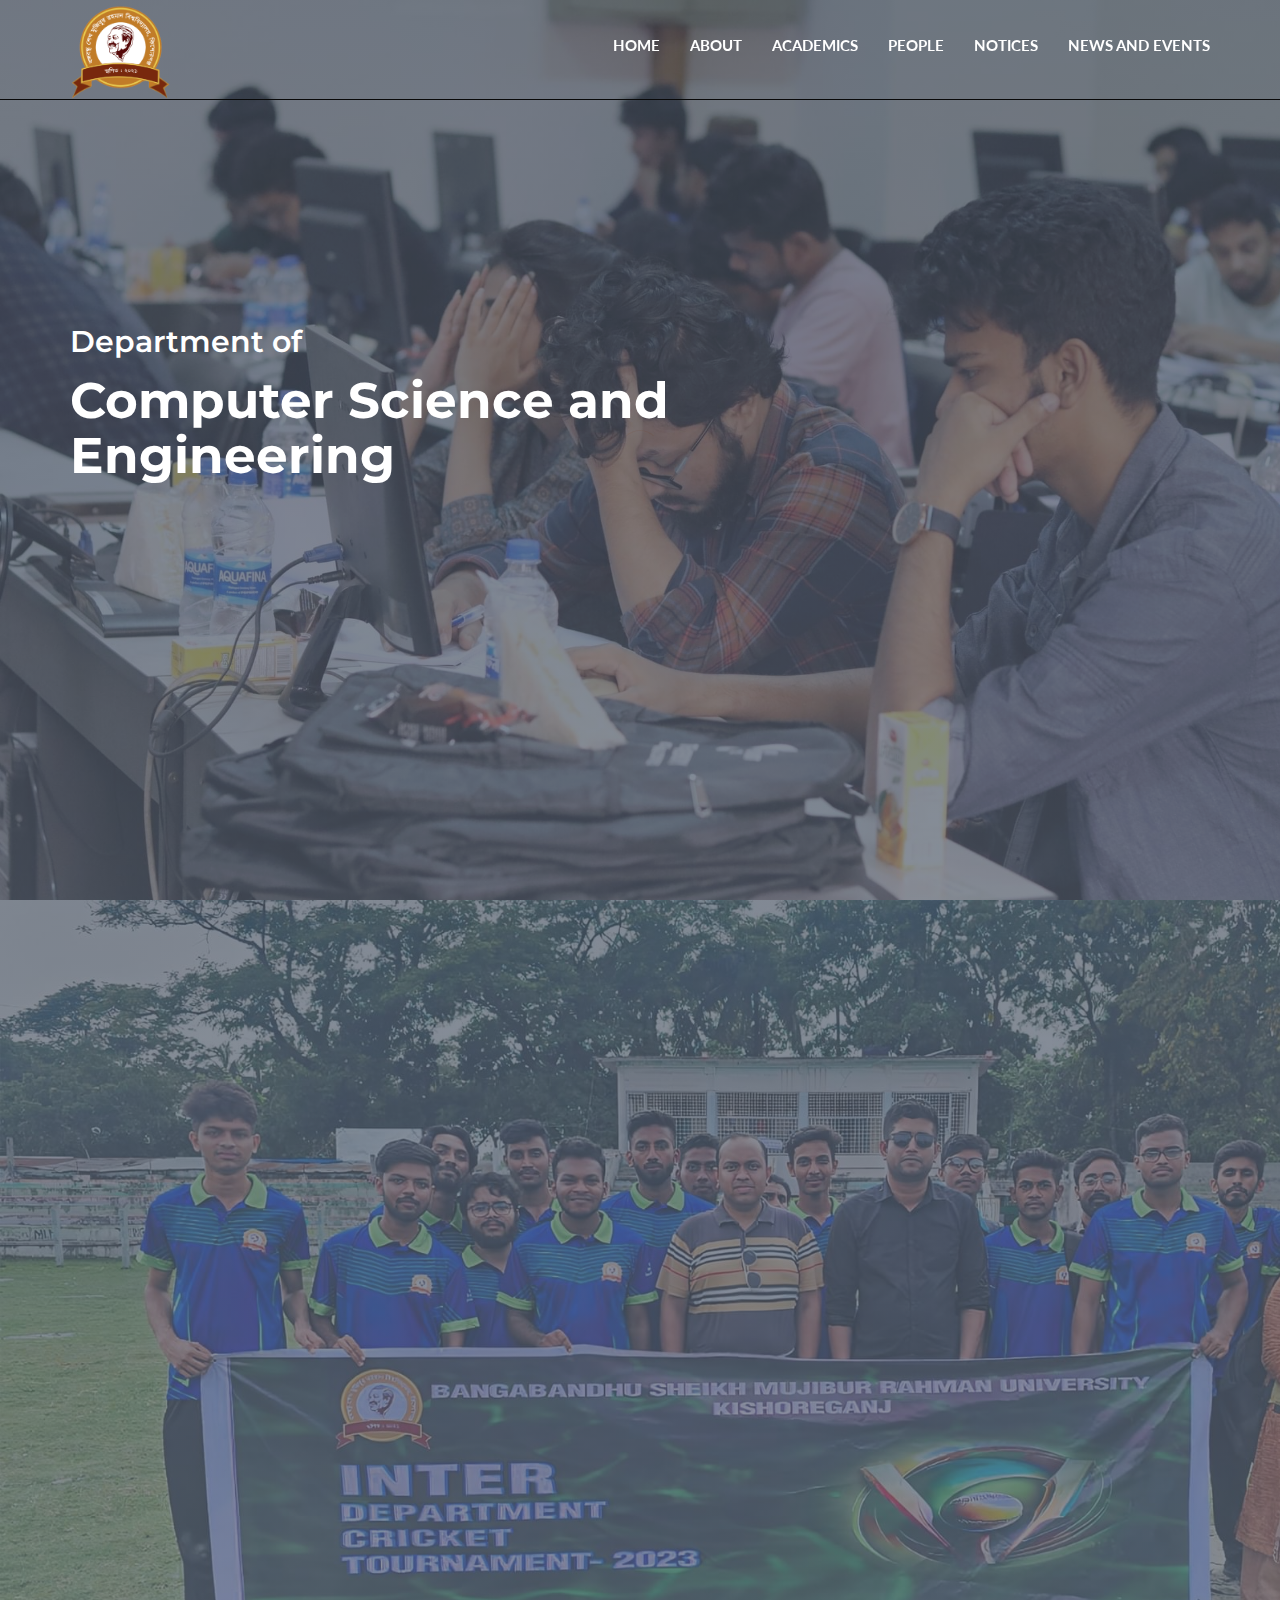
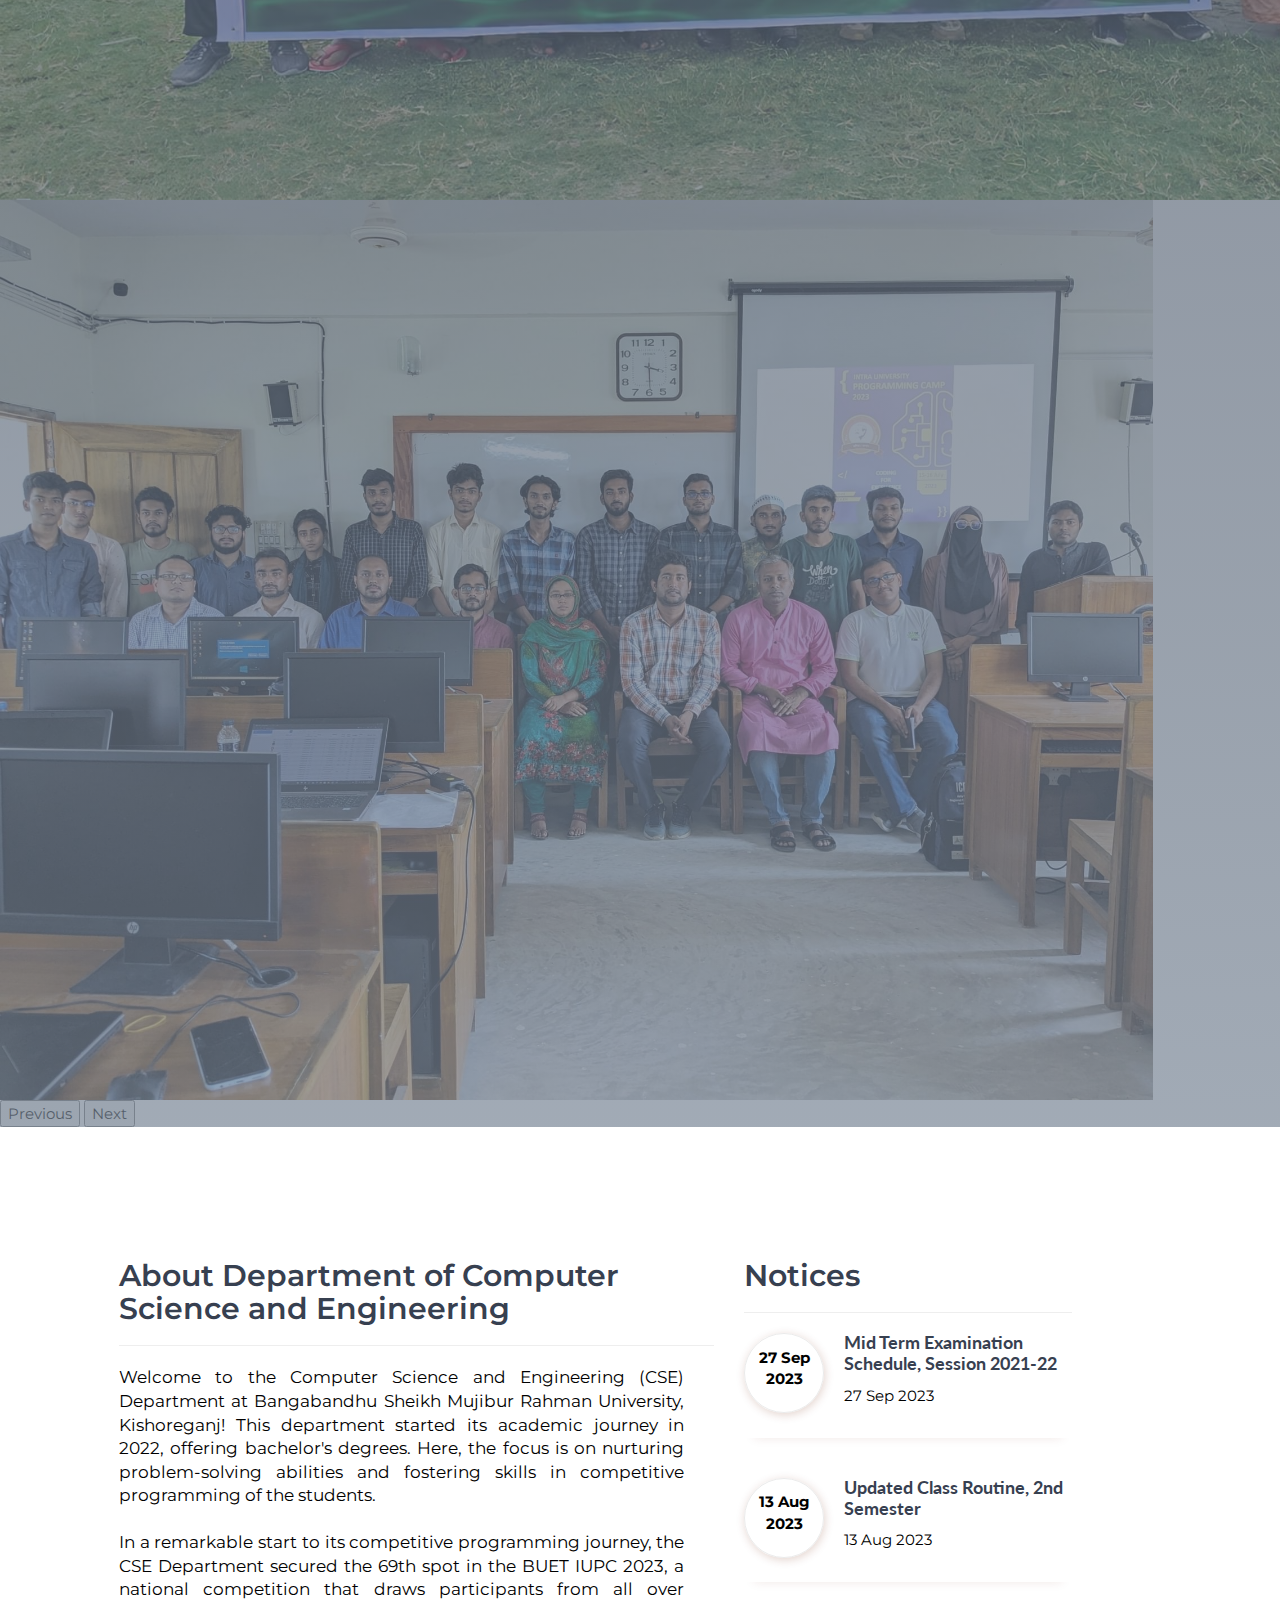
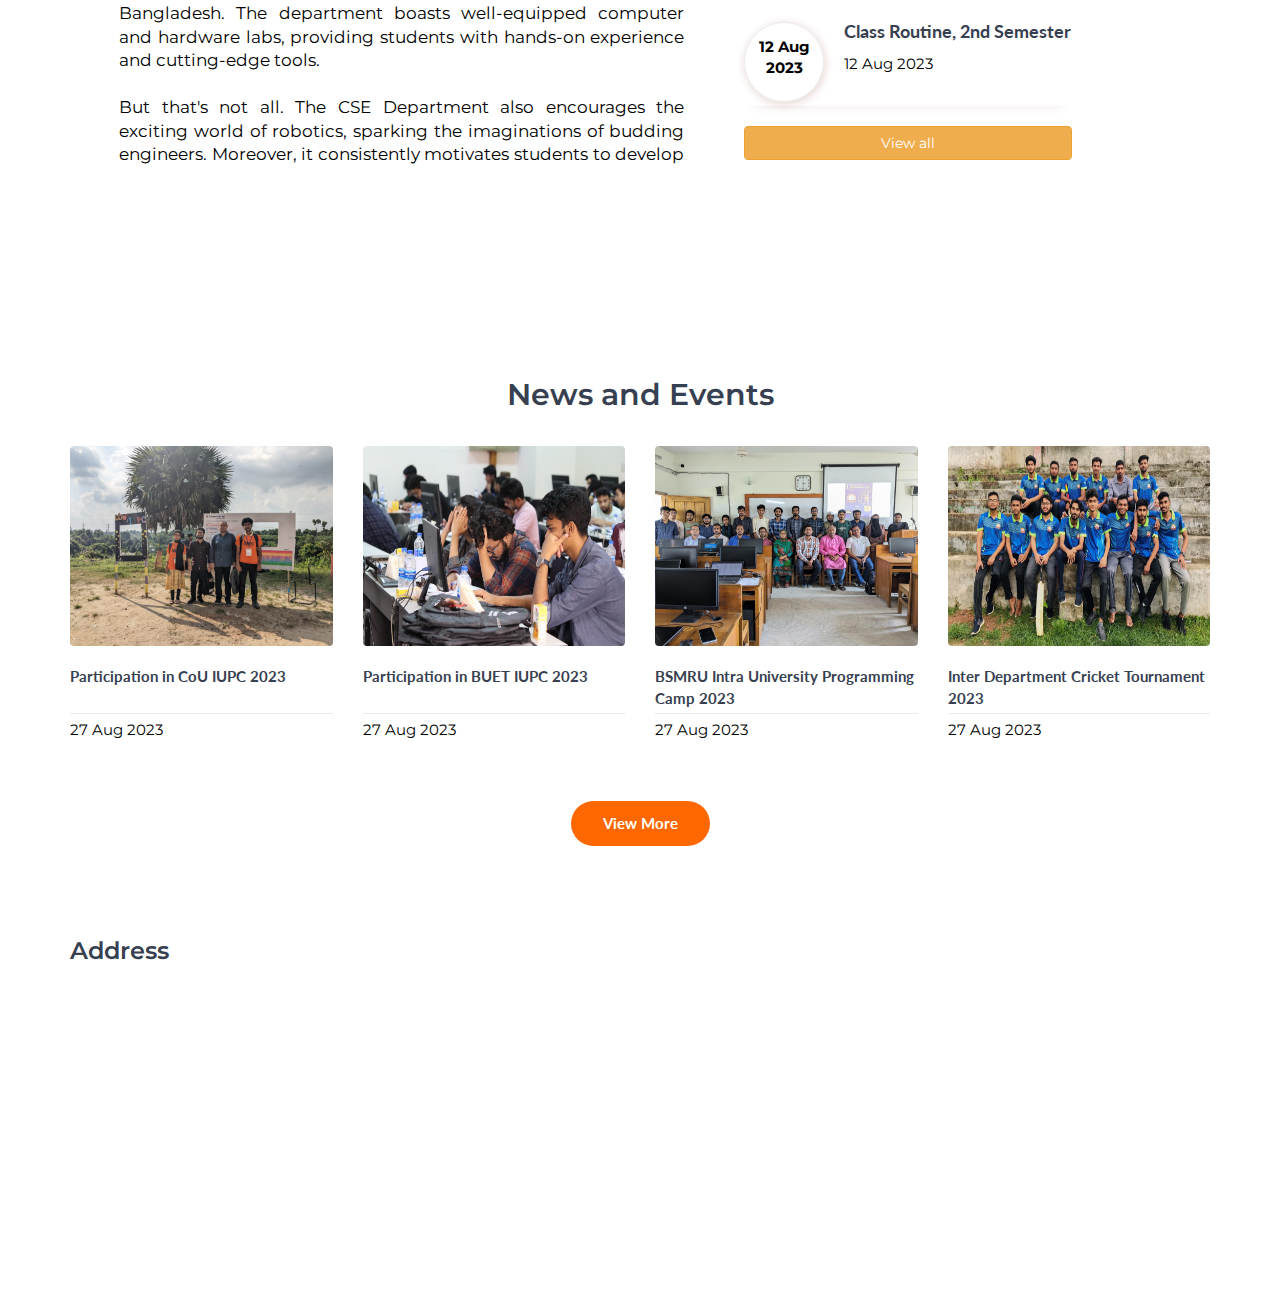
<file: index.html>
<!DOCTYPE html>
<html lang="en">

<head>
	<meta charset="utf-8">
	<meta http-equiv="X-UA-Compatible" content="IE=edge">
	<meta name="viewport" content="width=device-width, initial-scale=1">
	<!-- The above 3 meta tags *must* come first in the head; any other head content must come *after* these tags -->
	<!--Favicon-->
    <link rel="icon" type="image/x-icon" href="../img/bsmru_logo.png">
	<title>BSMRU CSE</title>

	<!--Bootstrap 5 CDN-->

	<link href="https://cdn.jsdelivr.net/npm/bootstrap@5.3.2/dist/css/bootstrap.min.css" rel="stylesheet"
		integrity="sha384-T3c6CoIi6uLrA9TneNEoa7RxnatzjcDSCmG1MXxSR1GAsXEV/Dwwykc2MPK8M2HN" crossorigin="anonymous">


	<!-- Google font -->
	<link href="https://fonts.googleapis.com/css?family=Lato:700%7CMontserrat:400,600" rel="stylesheet">

	<!-- Bootstrap -->
	<link type="text/css" rel="stylesheet" href="css/bootstrap.min.css" />

	<!-- Font Awesome Icon -->
	<link rel="stylesheet" href="css/font-awesome.min.css">

	<!-- Custom stlylesheet -->
	<link type="text/css" rel="stylesheet" href="css/style.css" />

	<!-- HTML5 shim and Respond.js for IE8 support of HTML5 elements and media queries -->
	<!-- WARNING: Respond.js doesn't work if you view the page via file:// -->
	<!--[if lt IE 9]>
		  <script src="https://oss.maxcdn.com/html5shiv/3.7.3/html5shiv.min.js"></script>
		  <script src="https://oss.maxcdn.com/respond/1.4.2/respond.min.js"></script>
		<![endif]-->

</head>

<body>

	<!-- Header -->

	<header id="header" class="transparent-nav" style="position: fixed; height: 100px;">

		<div class="container" id="navbar-wrap">

			<div class="navbar-header">
				<!-- Logo -->
				<div class="navbar-brand">
					<a class="logo" href="index.html">
						<img src="img/bsmru_logo.png" alt="logo">
					</a>
				</div>

				<!-- /Logo -->

				<!-- Mobile toggle -->
				<button class="navbar-toggle">
					<span></span>
				</button>
				<!-- /Mobile toggle -->
			</div>

			<!-- Navigation -->
			<nav id="nav" style="margin-top: 20px;">
				
				<!--List Items-->
				<ul class="main-menu nav navbar-nav navbar-right" style="display: inline-block;">
					<li><a href="index.html">Home</a></li>
					<li><a href="#about">About</a></li>

					<!--Drop down(Academic)-->
					<li class="dropdown" id="dropdown-list"><a href="index.html"><span>Academics</span> <i class="bi bi-chevron-down"></i></a>
						<ul class="drop-list">
						  <li><a href="#">Courses</a></li>
						  <li><a href="#">Syllabus</a></li>
						</ul>
					</li>

					<!--Drop down(People)-->
					<li class="dropdown" id="dropdown-list"><a href="index.html"><span>People</span> <i class="bi bi-chevron-down"></i></a>
						<ul class="drop-list">
						  <li><a href="Pages/people.html">Faculty Members</a></li>
						  <li><a href="Pages/people.html">Officers and Staff</a></li>
						</ul>
					</li>

					<li><a href="#about">Notices</a></li>
					<li><a href="#courses">News and Events</a></li>
				</ul>
				<!--End List Items-->

			</nav>
			<!-- /Navigation -->

		</div>
	</header>
	<!-- /Header -->


	<!--Hero/Home Area-->
	<section id="hero-section">
		<div id="carouselExample" class="carousel slide image-shade" data-bs-ride="carousel">
			<div class="carousel-inner">
				
				<div class="carousel-item active c-item" data-bs-interval="3000">
					<img src="img/c2.JPG" class="d-block w-100 c-img overlay" alt="...">
				</div>
				<div class="carousel-item c-item" data-bs-interval="3000">
					<img src="img/c1.JPG" class="d-block w-100 c-img" alt="...">
				</div>
				<div class="carousel-item c-item" data-bs-interval="3000">
					<img src="img/c3.JPG" class="d-block w-100 c-img" alt="...">
				</div>
			</div>
			<button class="carousel-control-prev" type="button" data-bs-target="#carouselExample" data-bs-slide="prev">
				<span class="carousel-control-prev-icon" aria-hidden="true"></span>
				<span class="visually-hidden">Previous</span>
			</button>
			<button class="carousel-control-next" type="button" data-bs-target="#carouselExample" data-bs-slide="next">
				<span class="carousel-control-next-icon" aria-hidden="true"></span>
				<span class="visually-hidden">Next</span>
			</button>
		</div>

		<div class="home-wrapper">
			<div class="container">
				<div class="row">
					<div class="col-md-8">
						<h1 class="white-text" style="font-size: 3rem">Department of</h1>
						<h1 class="white-text" style="font-size: 5rem; font-weight: bold;">Computer Science and
							Engineering</h1>
						<!--<a class="main-button icon-button" href="#">Get Started!</a>-->
					</div>
				</div>
			</div>
		</div>
	</section>







	<!-- About -->
	<div id="about" class="section">

		<!-- container -->
		<div class="container" id="about-2">

			<!-- row -->
			<div class="row">

				<div class="col-md-7 swap-border-shadow" id="about-div" style="position: relative;">
					<div class="section-header">
						<h2>About Department of Computer Science and Engineering</h2>
					</div>
					<hr>

					<p id="about-description">
						Welcome to the Computer Science and Engineering (CSE) Department at Bangabandhu Sheikh Mujibur Rahman University, Kishoreganj! This department started its academic journey in 2022, offering bachelor's degrees. Here, the focus is on nurturing problem-solving abilities and fostering skills in competitive programming of the students.<br><br>

In a remarkable start to its competitive programming journey, the CSE Department secured the 69th spot in the BUET IUPC 2023, a national competition that draws participants from all over Bangladesh. The department boasts well-equipped computer and hardware labs, providing students with hands-on experience and cutting-edge tools.<br><br>

But that's not all. The CSE Department also encourages the exciting world of robotics, sparking the imaginations of budding engineers. Moreover, it consistently motivates students to develop practical systems that find real-world applications, bridging the gap between theory and practice.<br><br>

At Bangabandhu Sheikh Mujibur Rahman University, the CSE Department aims to create an inclusive and supportive community where students can pursue their academic dreams while contributing to the ever-evolving fields of computer science and engineering. Join this exciting journey and be a part of shaping the future!

					</p>
					

				</div>
				<div class="col-1"></div>
				<div class="col-md-4">
					<div class="section-header">
						<h2>Notices</h2>
					</div>
					<hr>
					

					<!--Notice1-->
					<div class="feature">
						
						<div class="feature-icon"><p><b>
							<!--Date-->
							27 Sep 2023
						</b></p></div>
						<div class="feature-content">
							<h4><a href=
								"Files/midroutine.pdf"
								>
								Mid Term Examination Schedule, Session 2021-22
							</a></h4>
							<p>
								<!--Date-->
								27 Sep 2023
							</p><br>
						</div>
					</div>


					<!--Notice2-->
					<div class="feature">
						
						<div class="feature-icon"><p><b>
							<!--Date-->
							13 Aug 2023
						</b></p></div>
						<div class="feature-content">
							<h4><a href=
								"Files/routine.pdf"
								>
								Updated Class Routine, 2nd Semester
							</a></h4>
							<p>
								<!--Date-->
								13 Aug 2023
							</p><br>
						</div>
					</div>



					<!--Notice3-->
					<div class="feature">
						
						<div class="feature-icon"><p><b>
							<!--Date-->
							12 Aug 2023
						</b></p></div>
						<div class="feature-content">
							<h4><a href=
								"Files/routineprevious.pdf"
								>
								Class Routine, 2nd Semester
							</a></h4>
							<p>
								<!--Date-->
								12 Aug 2023
							</p><br>
						</div>
					</div>

					<button type="button" class="btn btn-warning view-all">View all</button>
			
				</div>

			</div>
			<!-- row -->

		</div>
		<!-- container -->
	</div>
	<!-- /About -->







	<!-- Events -->
	<div id="courses" class="section">

		<!-- container -->
		<div class="container" style="margin-top: 30px;">

			<!-- row -->
			<div class="row">
				<div class="section-header text-center">
					<h2>News and Events</h2>
				</div>
			</div>
			<!-- /row -->

			<!-- courses -->
			<div id="courses-wrapper">

				<!-- row -->
				<div class="row">

					<!-- single course -->
					<div class="col-md-3 col-sm-6 col-xs-6">
						<div class="course">
							<a href="#" class="course-img">
								<img src="img/Event Photos/e1.jpeg" alt="">
								<i class="course-link-icon fa fa-link"></i>
							</a>
							<a class="course-title" href="#">Participation in CoU IUPC 2023</a>
							<div class="course-details">
								<span class="course-category">27 Aug 2023</span>
							</div>
						</div>
					</div>
					<!-- /single course -->

					<!-- single course -->
					<div class="col-md-3 col-sm-6 col-xs-6">
						<div class="course">
							<a href="#" class="course-img">
								<img src="img/Event Photos/e2.JPG" alt="">
								<i class="course-link-icon fa fa-link"></i>
							</a>
							<a class="course-title" href="#">Participation in BUET IUPC 2023</a>
							<div class="course-details">
								<!--
								<span class="course-category">Web Development</span>
								<span class="course-price course-free">Free</span>
								-->
								<span class="course-category">27 Aug 2023</span>
							</div>
						</div>
					</div>
					<!-- /single course -->

					<!-- single course -->
					<div class="col-md-3 col-sm-6 col-xs-6">
						<div class="course">
							<a href="#" class="course-img">
								<img src="img/Event Photos/e3.JPG" alt="">
								<i class="course-link-icon fa fa-link"></i>
							</a>
							<a class="course-title" href="#">BSMRU Intra University Programming Camp 2023</a>
							<div class="course-details">
								<span class="course-category">27 Aug 2023</span>
							</div>
						</div>
					</div>
					<!-- /single course -->

					<div class="col-md-3 col-sm-6 col-xs-6">
						<div class="course">
							<a href="#" class="course-img">
								<img src="img/Event Photos/e4.JPG" alt="">
								<i class="course-link-icon fa fa-link"></i>
							</a>
							<a class="course-title" href="#">Inter Department Cricket Tournament 2023</a>
							<div class="course-details">
								<span class="course-category">27 Aug 2023</span>
							</div>
						</div>
					</div>
					<!-- /single course -->

				</div>
				<!-- /row -->

			</div>
			<!-- /courses -->

			<div class="row">
				<div class="center-btn">
					<a class="main-button icon-button" href="#">View More</a>
				</div>
			</div>

		</div>
		<!-- container -->

	</div>
	<!-- /Courses -->


	
	<!-- preloader -->
	<div id='preloader'>
		<div class='preloader'></div>
	</div>
	<!-- /preloader -->



	<!--Footer-->
	<footer>
		<div class="container">
			<h3>Address</h3>
			<p>
				<iframe src="https://www.google.com/maps/embed?pb=!1m18!1m12!1m3!1d857.1010392673982!2d90.77435997671783!3d24.441498442197354!2m3!1f0!2f0!3f0!3m2!1i1024!2i768!4f13.1!3m3!1m2!1s0x375693bff2e9b0c5%3A0x948309aeb6bfb1d5!2sBangabandhu%20Sheikh%20Mujibur%20Rahman%20University%2C%20Kishoreganj!5e0!3m2!1sen!2sbd!4v1696286973879!5m2!1sen!2sbd" width="100%" height="300" style="border:0;" allowfullscreen="" loading="lazy" referrerpolicy="no-referrer-when-downgrade"></iframe>
			</p>
		</div>
	</footer>


	<!--Bootstrap JS-->

	<script src="https://cdn.jsdelivr.net/npm/bootstrap@5.3.2/dist/js/bootstrap.bundle.min.js"
		integrity="sha384-C6RzsynM9kWDrMNeT87bh95OGNyZPhcTNXj1NW7RuBCsyN/o0jlpcV8Qyq46cDfL"
		crossorigin="anonymous"></script>

	<!-- jQuery Plugins -->
	<script type="text/javascript" src="js/jquery.min.js"></script>
	<script type="text/javascript" src="js/bootstrap.min.js"></script>
	<script type="text/javascript" src="js/main.js"></script>

	<script>
		var nav = document.querySelector('header');
		window.addEventListener('scroll', function () {
			if (window.pageYOffset > 110) {
				nav.classList.remove('transparent-nav');
				nav.classList.add('scrolled-nav', 'shadow');
			}
			else {
				nav.classList.remove('scrolled-nav');
				nav.classList.add('transparent-nav');
			}
		});
	</script>

</body>

</html>
</file>
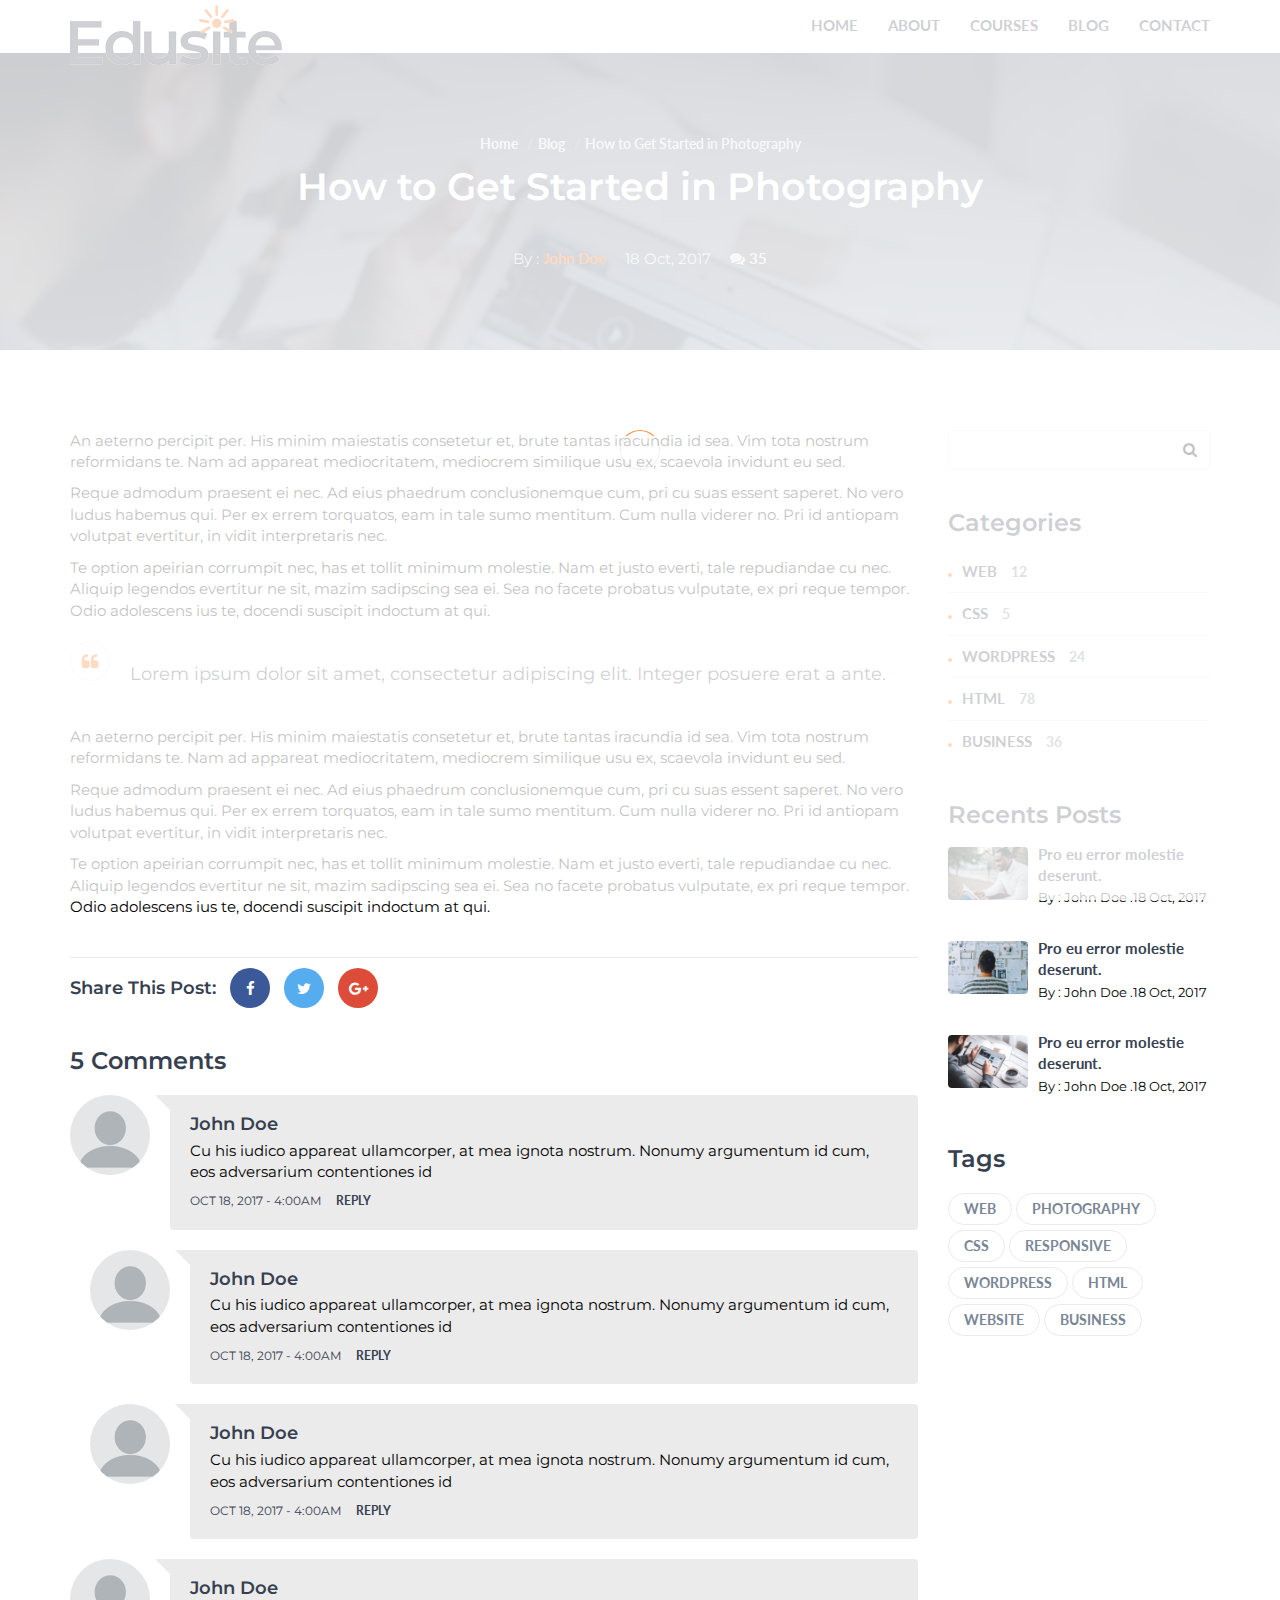
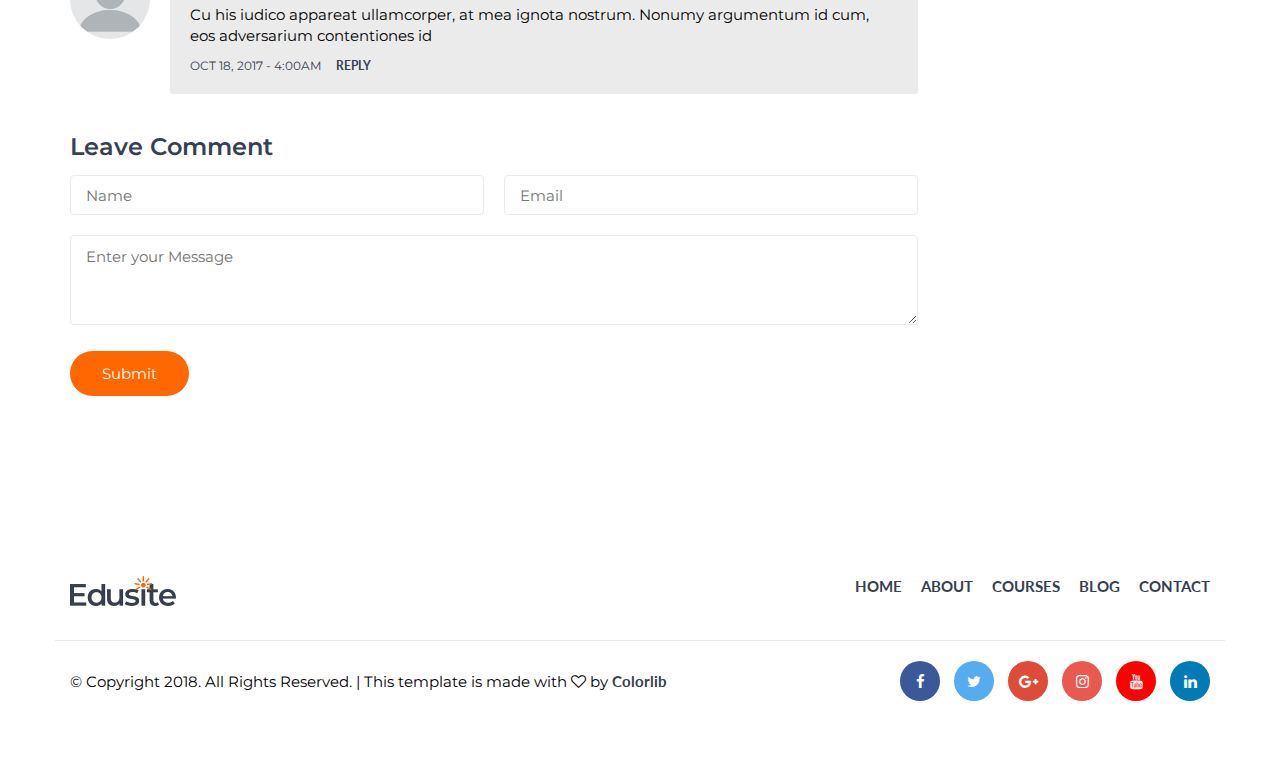
<file: blog-post.html>
<!DOCTYPE html>
<html lang="en">
	<head>
		<meta charset="utf-8">
		<meta http-equiv="X-UA-Compatible" content="IE=edge">
		<meta name="viewport" content="width=device-width, initial-scale=1">
		 <!-- The above 3 meta tags *must* come first in the head; any other head content must come *after* these tags -->

		<title>HTML Education Template</title>

		<!-- Google font -->
		<link href="https://fonts.googleapis.com/css?family=Lato:700%7CMontserrat:400,600" rel="stylesheet">

		<!-- Bootstrap -->
		<link type="text/css" rel="stylesheet" href="css/bootstrap.min.css"/>

		<!-- Font Awesome Icon -->
		<link rel="stylesheet" href="css/font-awesome.min.css">

		<!-- Custom stlylesheet -->
		<link type="text/css" rel="stylesheet" href="css/style.css"/>

		<!-- HTML5 shim and Respond.js for IE8 support of HTML5 elements and media queries -->
		<!-- WARNING: Respond.js doesn't work if you view the page via file:// -->
		<!--[if lt IE 9]>
		  <script src="https://oss.maxcdn.com/html5shiv/3.7.3/html5shiv.min.js"></script>
		  <script src="https://oss.maxcdn.com/respond/1.4.2/respond.min.js"></script>
		<![endif]-->

    </head>
	<body>

		<!-- Header -->
		<header id="header">
			<div class="container">

				<div class="navbar-header">
					<!-- Logo -->
					<div class="navbar-brand">
						<a class="logo" href="index.html">
							<img src="./img/logo.png" alt="logo">
						</a>
					</div>
					<!-- /Logo -->

					<!-- Mobile toggle -->
					<button class="navbar-toggle">
						<span></span>
					</button>
					<!-- /Mobile toggle -->
				</div>

				<!-- Navigation -->
				<nav id="nav">
					<ul class="main-menu nav navbar-nav navbar-right">
						<li><a href="index.html">Home</a></li>
						<li><a href="#">About</a></li>
						<li><a href="#">Courses</a></li>
						<li><a href="blog.html">Blog</a></li>
						<li><a href="contact.html">Contact</a></li>
					</ul>
				</nav>
				<!-- /Navigation -->

			</div>
		</header>
		<!-- /Header -->

		<!-- Hero-area -->
		<div class="hero-area section">

			<!-- Backgound Image -->
			<div class="bg-image bg-parallax overlay" style="background-image:url(./img/blog-post-background.jpg)"></div>
			<!-- /Backgound Image -->

			<div class="container">
				<div class="row">
					<div class="col-md-10 col-md-offset-1 text-center">
						<ul class="hero-area-tree">
							<li><a href="index.html">Home</a></li>
							<li><a href="blog.html">Blog</a></li>
							<li>How to Get Started in Photography</li>
						</ul>
						<h1 class="white-text">How to Get Started in Photography</h1>
						<ul class="blog-post-meta">
							<li class="blog-meta-author">By : <a href="#">John Doe</a></li>
							<li>18 Oct, 2017</li>
							<li class="blog-meta-comments"><a href="#"><i class="fa fa-comments"></i> 35</a></li>
						</ul>
					</div>
				</div>
			</div>

		</div>
		<!-- /Hero-area -->

		<!-- Blog -->
		<div id="blog" class="section">

			<!-- container -->
			<div class="container">

				<!-- row -->
				<div class="row">

					<!-- main blog -->
					<div id="main" class="col-md-9">

						<!-- blog post -->
						<div class="blog-post">
							<p>An aeterno percipit per. His minim maiestatis consetetur et, brute tantas iracundia id sea. Vim tota nostrum reformidans te. Nam ad appareat mediocritatem, mediocrem similique usu ex, scaevola invidunt eu sed.</p>
							<p>Reque admodum praesent ei nec. Ad eius phaedrum conclusionemque cum, pri cu suas essent saperet. No vero ludus habemus qui. Per ex errem torquatos, eam in tale sumo mentitum. Cum nulla viderer no. Pri id antiopam volutpat evertitur, in vidit interpretaris nec.</p>
							<p>Te option apeirian corrumpit nec, has et tollit minimum molestie. Nam et justo everti, tale repudiandae cu nec. Aliquip legendos evertitur ne sit, mazim sadipscing sea ei. Sea no facete probatus vulputate, ex pri reque tempor. Odio adolescens ius te, docendi suscipit indoctum at qui.</p>
							<blockquote>
							  <p>Lorem ipsum dolor sit amet, consectetur adipiscing elit. Integer posuere erat a ante.</p>
							</blockquote>
							<p>An aeterno percipit per. His minim maiestatis consetetur et, brute tantas iracundia id sea. Vim tota nostrum reformidans te. Nam ad appareat mediocritatem, mediocrem similique usu ex, scaevola invidunt eu sed.</p>
							<p>Reque admodum praesent ei nec. Ad eius phaedrum conclusionemque cum, pri cu suas essent saperet. No vero ludus habemus qui. Per ex errem torquatos, eam in tale sumo mentitum. Cum nulla viderer no. Pri id antiopam volutpat evertitur, in vidit interpretaris nec.</p>
							<p>Te option apeirian corrumpit nec, has et tollit minimum molestie. Nam et justo everti, tale repudiandae cu nec. Aliquip legendos evertitur ne sit, mazim sadipscing sea ei. Sea no facete probatus vulputate, ex pri reque tempor. Odio adolescens ius te, docendi suscipit indoctum at qui.</p>
						</div>
						<!-- /blog post -->

						<!-- blog share -->
						<div class="blog-share">
							<h4>Share This Post:</h4>
							<a href="#" class="facebook"><i class="fa fa-facebook"></i></a>
							<a href="#" class="twitter"><i class="fa fa-twitter"></i></a>
							<a href="#" class="google-plus"><i class="fa fa-google-plus"></i></a>
						</div>
						<!-- /blog share -->

						<!-- blog comments -->
						<div class="blog-comments">
							<h3>5 Comments</h3>

							<!-- single comment -->
							<div class="media">
								<div class="media-left">
									<img src="./img/avatar.png" alt="">
								</div>
								<div class="media-body">
									<h4 class="media-heading">John Doe</h4>
									<p>Cu his iudico appareat ullamcorper, at mea ignota nostrum. Nonumy argumentum id cum, eos adversarium contentiones id</p>
									<div class="date-reply"><span>Oct 18, 2017 - 4:00AM</span><a href="#" class="reply">Reply</a></div>
								</div>

								<!-- comment reply -->
								<div class="media">
									<div class="media-left">
										<img src="./img/avatar.png" alt="">
									</div>
									<div class="media-body">
										<h4 class="media-heading">John Doe</h4>
										<p>Cu his iudico appareat ullamcorper, at mea ignota nostrum. Nonumy argumentum id cum, eos adversarium contentiones id</p>
										<div class="date-reply"><span>Oct 18, 2017 - 4:00AM</span><a href="#" class="reply">Reply</a></div>
									</div>
								</div>
								<!-- /comment reply -->

								<!-- comment reply -->
								<div class="media">
									<div class="media-left">
										<img src="./img/avatar.png" alt="">
									</div>
									<div class="media-body">
										<h4 class="media-heading">John Doe</h4>
										<p>Cu his iudico appareat ullamcorper, at mea ignota nostrum. Nonumy argumentum id cum, eos adversarium contentiones id</p>
										<div class="date-reply"><span>Oct 18, 2017 - 4:00AM</span><a href="#" class="reply">Reply</a></div>
									</div>
								</div>
								<!-- /comment reply -->

							</div>
							<!-- /single comment -->

							<!-- single comment -->
							<div class="media">
								<div class="media-left">
									<img src="./img/avatar.png" alt="">
								</div>
								<div class="media-body">
									<h4 class="media-heading">John Doe</h4>
									<p>Cu his iudico appareat ullamcorper, at mea ignota nostrum. Nonumy argumentum id cum, eos adversarium contentiones id</p>
									<div class="date-reply"><span>Oct 18, 2017 - 4:00AM</span><a href="#" class="reply">Reply</a></div>
								</div>
							</div>
							<!-- /single comment -->

							<!-- blog reply form -->
							<div class="blog-reply-form">
								<h3>Leave Comment</h3>
								<form>
									<input class="input name-input" type="text" name="name" placeholder="Name">
									<input class="input email-input" type="email" name="email" placeholder="Email">
									<textarea class="input" name="message" placeholder="Enter your Message"></textarea>
									<button class="main-button icon-button">Submit</button>
								</form>
							</div>
							<!-- /blog reply form -->

						</div>
						<!-- /blog comments -->
					</div>
					<!-- /main blog -->

					<!-- aside blog -->
					<div id="aside" class="col-md-3">

						<!-- search widget -->
						<div class="widget search-widget">
							<form>
								<input class="input" type="text" name="search">
								<button><i class="fa fa-search"></i></button>
							</form>
						</div>
						<!-- /search widget -->

						<!-- category widget -->
						<div class="widget category-widget">
							<h3>Categories</h3>
							<a class="category" href="#">Web <span>12</span></a>
							<a class="category" href="#">Css <span>5</span></a>
							<a class="category" href="#">Wordpress <span>24</span></a>
							<a class="category" href="#">Html <span>78</span></a>
							<a class="category" href="#">Business <span>36</span></a>
						</div>
						<!-- /category widget -->

						<!-- posts widget -->
						<div class="widget posts-widget">
							<h3>Recents Posts</h3>

							<!-- single posts -->
							<div class="single-post">
								<a class="single-post-img" href="blog-post.html">
									<img src="./img/post01.jpg" alt="">
								</a>
								<a href="blog-post.html">Pro eu error molestie deserunt.</a>
								<p><small>By : John Doe .18 Oct, 2017</small></p>
							</div>
							<!-- /single posts -->

							<!-- single posts -->
							<div class="single-post">
								<a class="single-post-img" href="blog-post.html">
									<img src="./img/post02.jpg" alt="">
								</a>
								<a href="blog-post.html">Pro eu error molestie deserunt.</a>
								<p><small>By : John Doe .18 Oct, 2017</small></p>
							</div>
							<!-- /single posts -->

							<!-- single posts -->
							<div class="single-post">
								<a class="single-post-img" href="blog-post.html">
									<img src="./img/post03.jpg" alt="">
								</a>
								<a href="blog-post.html">Pro eu error molestie deserunt.</a>
								<p><small>By : John Doe .18 Oct, 2017</small></p>
							</div>
							<!-- /single posts -->

						</div>
						<!-- /posts widget -->

						<!-- tags widget -->
						<div class="widget tags-widget">
							<h3>Tags</h3>
							<a class="tag" href="#">Web</a>
							<a class="tag" href="#">Photography</a>
							<a class="tag" href="#">Css</a>
							<a class="tag" href="#">Responsive</a>
							<a class="tag" href="#">Wordpress</a>
							<a class="tag" href="#">Html</a>
							<a class="tag" href="#">Website</a>
							<a class="tag" href="#">Business</a>
						</div>
						<!-- /tags widget -->

					</div>
					<!-- /aside blog -->

				</div>
				<!-- row -->

			</div>
			<!-- container -->

		</div>
		<!-- /Blog -->

		<!-- Footer -->
		<footer id="footer" class="section">

			<!-- container -->
			<div class="container">

				<!-- row -->
				<div class="row">

					<!-- footer logo -->
					<div class="col-md-6">
						<div class="footer-logo">
							<a class="logo" href="index.html">
								<img src="./img/logo.png" alt="logo">
							</a>
						</div>
					</div>
					<!-- footer logo -->

					<!-- footer nav -->
					<div class="col-md-6">
						<ul class="footer-nav">
							<li><a href="index.html">Home</a></li>
							<li><a href="#">About</a></li>
							<li><a href="#">Courses</a></li>
							<li><a href="blog.html">Blog</a></li>
							<li><a href="contact.html">Contact</a></li>
						</ul>
					</div>
					<!-- /footer nav -->

				</div>
				<!-- /row -->

				<!-- row -->
				<div id="bottom-footer" class="row">

					<!-- social -->
					<div class="col-md-4 col-md-push-8">
						<ul class="footer-social">
							<li><a href="#" class="facebook"><i class="fa fa-facebook"></i></a></li>
							<li><a href="#" class="twitter"><i class="fa fa-twitter"></i></a></li>
							<li><a href="#" class="google-plus"><i class="fa fa-google-plus"></i></a></li>
							<li><a href="#" class="instagram"><i class="fa fa-instagram"></i></a></li>
							<li><a href="#" class="youtube"><i class="fa fa-youtube"></i></a></li>
							<li><a href="#" class="linkedin"><i class="fa fa-linkedin"></i></a></li>
						</ul>
					</div>
					<!-- /social -->

					<!-- copyright -->
					<div class="col-md-8 col-md-pull-4">
						<div class="footer-copyright">
							<span>&copy; Copyright 2018. All Rights Reserved. | This template is made with <i class="fa fa-heart-o" aria-hidden="true"></i> by <a href="https://colorlib.com">Colorlib</a></span>
						</div>
					</div>
					<!-- /copyright -->

				</div>
				<!-- row -->

			</div>
			<!-- /container -->

		</footer>
		<!-- /Footer -->

		<!-- preloader -->
		<div id='preloader'><div class='preloader'></div></div>
		<!-- /preloader -->


		<!-- jQuery Plugins -->
		<script type="text/javascript" src="js/jquery.min.js"></script>
		<script type="text/javascript" src="js/bootstrap.min.js"></script>
		<script type="text/javascript" src="js/main.js"></script>

	</body>
</html>
</file>
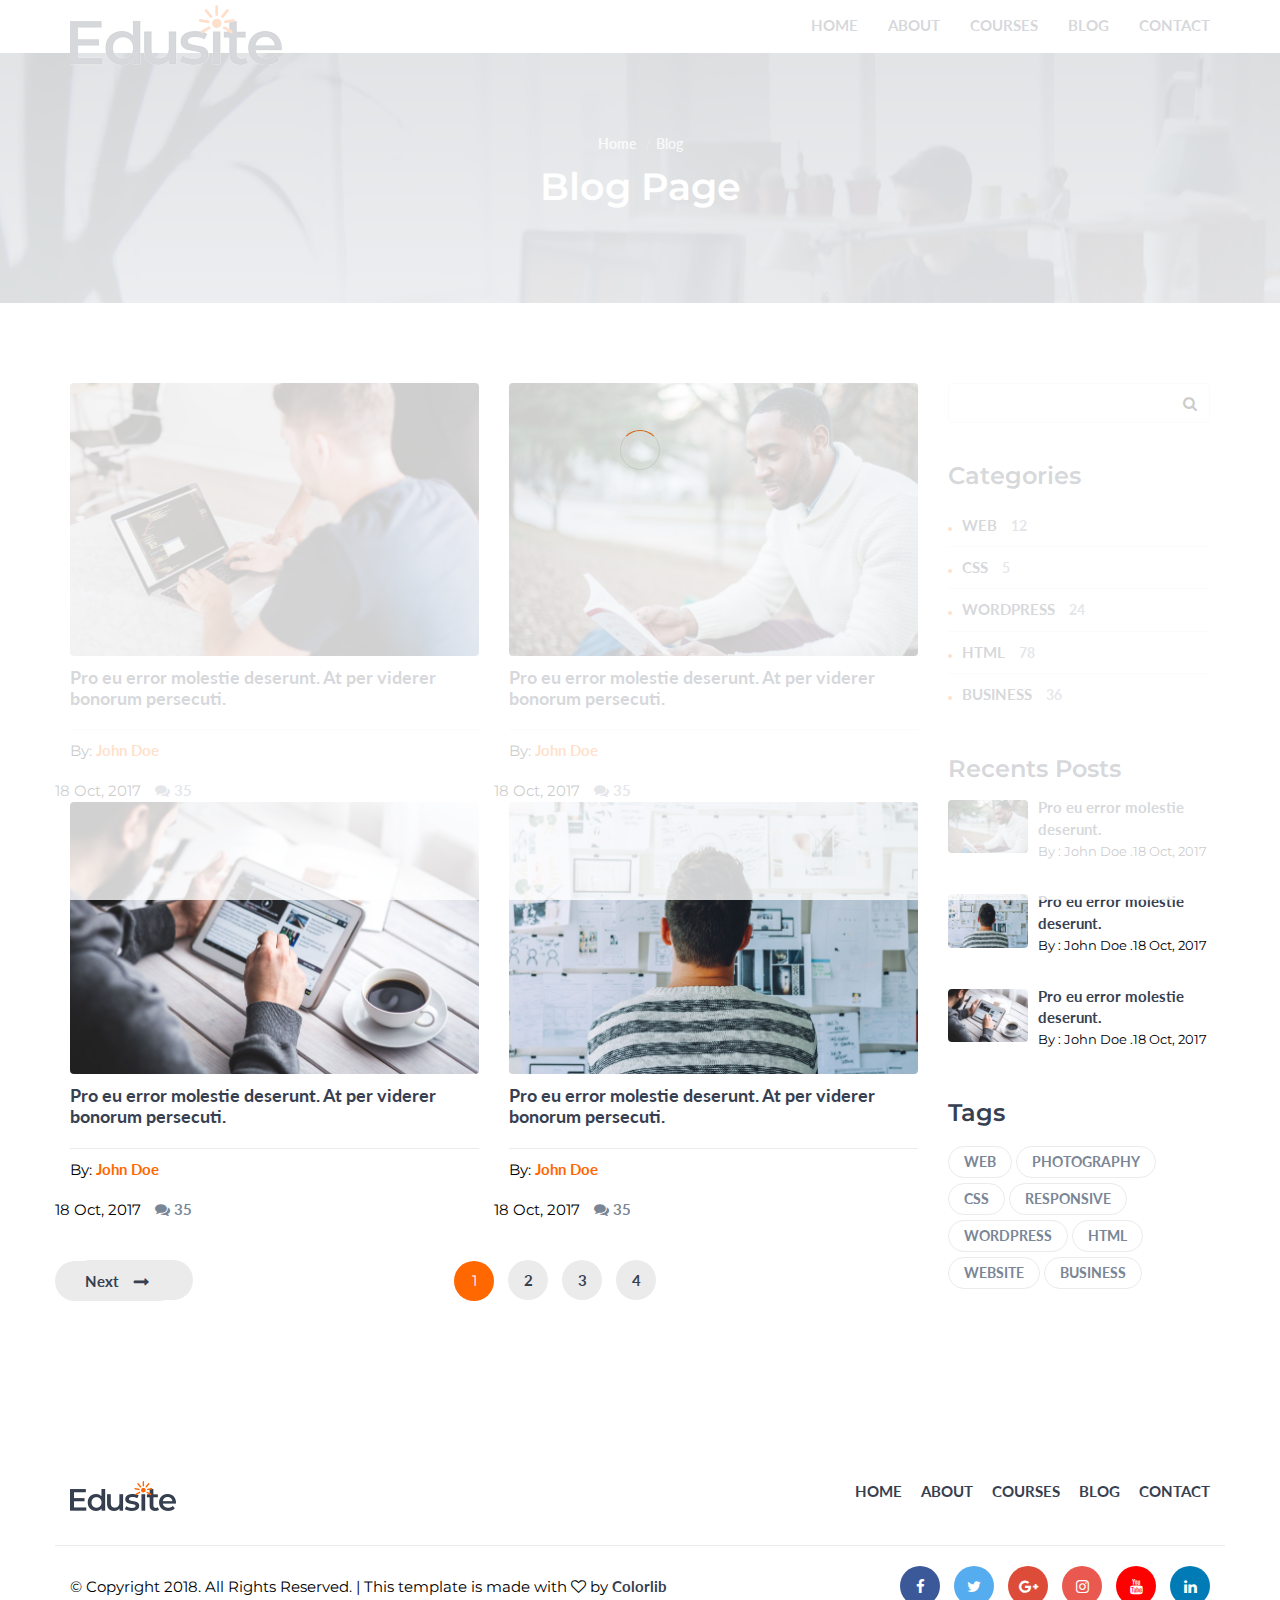
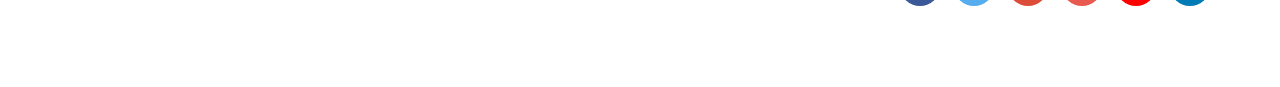
<file: blog.html>
<!DOCTYPE html>
<html lang="en">
	<head>
		<meta charset="utf-8">
		<meta http-equiv="X-UA-Compatible" content="IE=edge">
		<meta name="viewport" content="width=device-width, initial-scale=1">
		 <!-- The above 3 meta tags *must* come first in the head; any other head content must come *after* these tags -->

		<title>HTML Education Template</title>

		<!-- Google font -->
		<link href="https://fonts.googleapis.com/css?family=Lato:700%7CMontserrat:400,600" rel="stylesheet">

		<!-- Bootstrap -->
		<link type="text/css" rel="stylesheet" href="css/bootstrap.min.css"/>

		<!-- Font Awesome Icon -->
		<link rel="stylesheet" href="css/font-awesome.min.css">

		<!-- Custom stlylesheet -->
		<link type="text/css" rel="stylesheet" href="css/style.css"/>

		<!-- HTML5 shim and Respond.js for IE8 support of HTML5 elements and media queries -->
		<!-- WARNING: Respond.js doesn't work if you view the page via file:// -->
		<!--[if lt IE 9]>
		  <script src="https://oss.maxcdn.com/html5shiv/3.7.3/html5shiv.min.js"></script>
		  <script src="https://oss.maxcdn.com/respond/1.4.2/respond.min.js"></script>
		<![endif]-->

    </head>
	<body>

		<!-- Header -->
		<header id="header">
			<div class="container">

				<div class="navbar-header">
					<!-- Logo -->
					<div class="navbar-brand">
						<a class="logo" href="index.html">
							<img src="./img/logo.png" alt="logo">
						</a>
					</div>
					<!-- /Logo -->

					<!-- Mobile toggle -->
					<button class="navbar-toggle">
						<span></span>
					</button>
					<!-- /Mobile toggle -->
				</div>

				<!-- Navigation -->
				<nav id="nav">
					<ul class="main-menu nav navbar-nav navbar-right">
						<li><a href="index.html">Home</a></li>
						<li><a href="#">About</a></li>
						<li><a href="#">Courses</a></li>
						<li><a href="blog.html">Blog</a></li>
						<li><a href="contact.html">Contact</a></li>
					</ul>
				</nav>
				<!-- /Navigation -->

			</div>
		</header>
		<!-- /Header -->

		<!-- Hero-area -->
		<div class="hero-area section">

			<!-- Backgound Image -->
			<div class="bg-image bg-parallax overlay" style="background-image:url(./img/page-background.jpg)"></div>
			<!-- /Backgound Image -->

			<div class="container">
				<div class="row">
					<div class="col-md-10 col-md-offset-1 text-center">
						<ul class="hero-area-tree">
							<li><a href="index.html">Home</a></li>
							<li>Blog</li>
						</ul>
						<h1 class="white-text">Blog Page</h1>

					</div>
				</div>
			</div>

		</div>
		<!-- /Hero-area -->

		<!-- Blog -->
		<div id="blog" class="section">

			<!-- container -->
			<div class="container">

				<!-- row -->
				<div class="row">

					<!-- main blog -->
					<div id="main" class="col-md-9">

						<!-- row -->
						<div class="row">

							<!-- single blog -->
							<div class="col-md-6">
								<div class="single-blog">
									<div class="blog-img">
										<a href="blog-post.html">
											<img src="./img/blog01.jpg" alt="">
										</a>
									</div>
									<h4><a href="blog-post.html">Pro eu error molestie deserunt. At per viderer bonorum persecuti.</a></h4>
									<div class="blog-meta">
										<span class="blog-meta-author">By: <a href="#">John Doe</a></span>
										<div class="pull-right">
											<span>18 Oct, 2017</span>
											<span class="blog-meta-comments"><a href="#"><i class="fa fa-comments"></i> 35</a></span>
										</div>
									</div>
								</div>
							</div>
							<!-- /single blog -->

							<!-- single blog -->
							<div class="col-md-6">
								<div class="single-blog">
									<div class="blog-img">
										<a href="blog-post.html">
											<img src="./img/blog02.jpg" alt="">
										</a>
									</div>
									<h4><a href="blog-post.html">Pro eu error molestie deserunt. At per viderer bonorum persecuti.</a></h4>
									<div class="blog-meta">
										<span class="blog-meta-author">By: <a href="#">John Doe</a></span>
										<div class="pull-right">
											<span>18 Oct, 2017</span>
											<span class="blog-meta-comments"><a href="#"><i class="fa fa-comments"></i> 35</a></span>
										</div>
									</div>
								</div>
							</div>
							<!-- /single blog -->

							<!-- single blog -->
							<div class="col-md-6">
								<div class="single-blog">
									<div class="blog-img">
										<a href="blog-post.html">
											<img src="./img/blog03.jpg" alt="">
										</a>
									</div>
									<h4><a href="blog-post.html">Pro eu error molestie deserunt. At per viderer bonorum persecuti.</a></h4>
									<div class="blog-meta">
										<span class="blog-meta-author">By: <a href="#">John Doe</a></span>
										<div class="pull-right">
											<span>18 Oct, 2017</span>
											<span class="blog-meta-comments"><a href="#"><i class="fa fa-comments"></i> 35</a></span>
										</div>
									</div>
								</div>
							</div>
							<!-- /single blog -->

							<!-- single blog -->
							<div class="col-md-6">
								<div class="single-blog">
									<div class="blog-img">
										<a href="blog-post.html">
											<img src="./img/blog04.jpg" alt="">
										</a>
									</div>
									<h4><a href="blog-post.html">Pro eu error molestie deserunt. At per viderer bonorum persecuti.</a></h4>
									<div class="blog-meta">
										<span class="blog-meta-author">By: <a href="#">John Doe</a></span>
										<div class="pull-right">
											<span>18 Oct, 2017</span>
											<span class="blog-meta-comments"><a href="#"><i class="fa fa-comments"></i> 35</a></span>
										</div>
									</div>
								</div>
							</div>
							<!-- /single blog -->

						</div>
						<!-- /row -->

						<!-- row -->
						<div class="row">

							<!-- pagination -->
							<div class="col-md-12">
								<div class="post-pagination">
									<a href="#" class="pagination-back pull-left">Back</a>
									<ul class="pages">
										<li class="active">1</li>
										<li><a href="#">2</a></li>
										<li><a href="#">3</a></li>
										<li><a href="#">4</a></li>
									</ul>
									<a href="#" class="pagination-next pull-right">Next</a>
								</div>
							</div>
							<!-- pagination -->

						</div>
						<!-- /row -->
					</div>
					<!-- /main blog -->

					<!-- aside blog -->
					<div id="aside" class="col-md-3">

						<!-- search widget -->
						<div class="widget search-widget">
							<form>
								<input class="input" type="text" name="search">
								<button><i class="fa fa-search"></i></button>
							</form>
						</div>
						<!-- /search widget -->

						<!-- category widget -->
						<div class="widget category-widget">
							<h3>Categories</h3>
							<a class="category" href="#">Web <span>12</span></a>
							<a class="category" href="#">Css <span>5</span></a>
							<a class="category" href="#">Wordpress <span>24</span></a>
							<a class="category" href="#">Html <span>78</span></a>
							<a class="category" href="#">Business <span>36</span></a>
						</div>
						<!-- /category widget -->

						<!-- posts widget -->
						<div class="widget posts-widget">
							<h3>Recents Posts</h3>

							<!-- single posts -->
							<div class="single-post">
								<a class="single-post-img" href="blog-post.html">
									<img src="./img/post01.jpg" alt="">
								</a>
								<a href="blog-post.html">Pro eu error molestie deserunt.</a>
								<p><small>By : John Doe .18 Oct, 2017</small></p>
							</div>
							<!-- /single posts -->

							<!-- single posts -->
							<div class="single-post">
								<a class="single-post-img" href="blog-post.html">
									<img src="./img/post02.jpg" alt="">
								</a>
								<a href="blog-post.html">Pro eu error molestie deserunt.</a>
								<p><small>By : John Doe .18 Oct, 2017</small></p>
							</div>
							<!-- /single posts -->

							<!-- single posts -->
							<div class="single-post">
								<a class="single-post-img" href="blog-post.html">
									<img src="./img/post03.jpg" alt="">
								</a>
								<a href="blog-post.html">Pro eu error molestie deserunt.</a>
								<p><small>By : John Doe .18 Oct, 2017</small></p>
							</div>
							<!-- /single posts -->

						</div>
						<!-- /posts widget -->

						<!-- tags widget -->
						<div class="widget tags-widget">
							<h3>Tags</h3>
							<a class="tag" href="#">Web</a>
							<a class="tag" href="#">Photography</a>
							<a class="tag" href="#">Css</a>
							<a class="tag" href="#">Responsive</a>
							<a class="tag" href="#">Wordpress</a>
							<a class="tag" href="#">Html</a>
							<a class="tag" href="#">Website</a>
							<a class="tag" href="#">Business</a>
						</div>
						<!-- /tags widget -->

					</div>
					<!-- /aside blog -->

				</div>
				<!-- row -->

			</div>
			<!-- container -->

		</div>
		<!-- /Blog -->

		<!-- Footer -->
		<footer id="footer" class="section">

			<!-- container -->
			<div class="container">

				<!-- row -->
				<div class="row">

					<!-- footer logo -->
					<div class="col-md-6">
						<div class="footer-logo">
							<a class="logo" href="index.html">
								<img src="./img/logo.png" alt="logo">
							</a>
						</div>
					</div>
					<!-- footer logo -->

					<!-- footer nav -->
					<div class="col-md-6">
						<ul class="footer-nav">
							<li><a href="index.html">Home</a></li>
							<li><a href="#">About</a></li>
							<li><a href="#">Courses</a></li>
							<li><a href="blog.html">Blog</a></li>
							<li><a href="contact.html">Contact</a></li>
						</ul>
					</div>
					<!-- /footer nav -->

				</div>
				<!-- /row -->

				<!-- row -->
				<div id="bottom-footer" class="row">

					<!-- social -->
					<div class="col-md-4 col-md-push-8">
						<ul class="footer-social">
							<li><a href="#" class="facebook"><i class="fa fa-facebook"></i></a></li>
							<li><a href="#" class="twitter"><i class="fa fa-twitter"></i></a></li>
							<li><a href="#" class="google-plus"><i class="fa fa-google-plus"></i></a></li>
							<li><a href="#" class="instagram"><i class="fa fa-instagram"></i></a></li>
							<li><a href="#" class="youtube"><i class="fa fa-youtube"></i></a></li>
							<li><a href="#" class="linkedin"><i class="fa fa-linkedin"></i></a></li>
						</ul>
					</div>
					<!-- /social -->

					<!-- copyright -->
					<div class="col-md-8 col-md-pull-4">
						<div class="footer-copyright">
							<span>&copy; Copyright 2018. All Rights Reserved. | This template is made with <i class="fa fa-heart-o" aria-hidden="true"></i> by <a href="https://colorlib.com">Colorlib</a></span>
						</div>
					</div>
					<!-- /copyright -->

				</div>
				<!-- row -->

			</div>
			<!-- /container -->

		</footer>
		<!-- /Footer -->

		<!-- preloader -->
		<div id='preloader'><div class='preloader'></div></div>
		<!-- /preloader -->


		<!-- jQuery Plugins -->
		<script type="text/javascript" src="js/jquery.min.js"></script>
		<script type="text/javascript" src="js/bootstrap.min.js"></script>
		<script type="text/javascript" src="js/main.js"></script>

	</body>
</html>
</file>
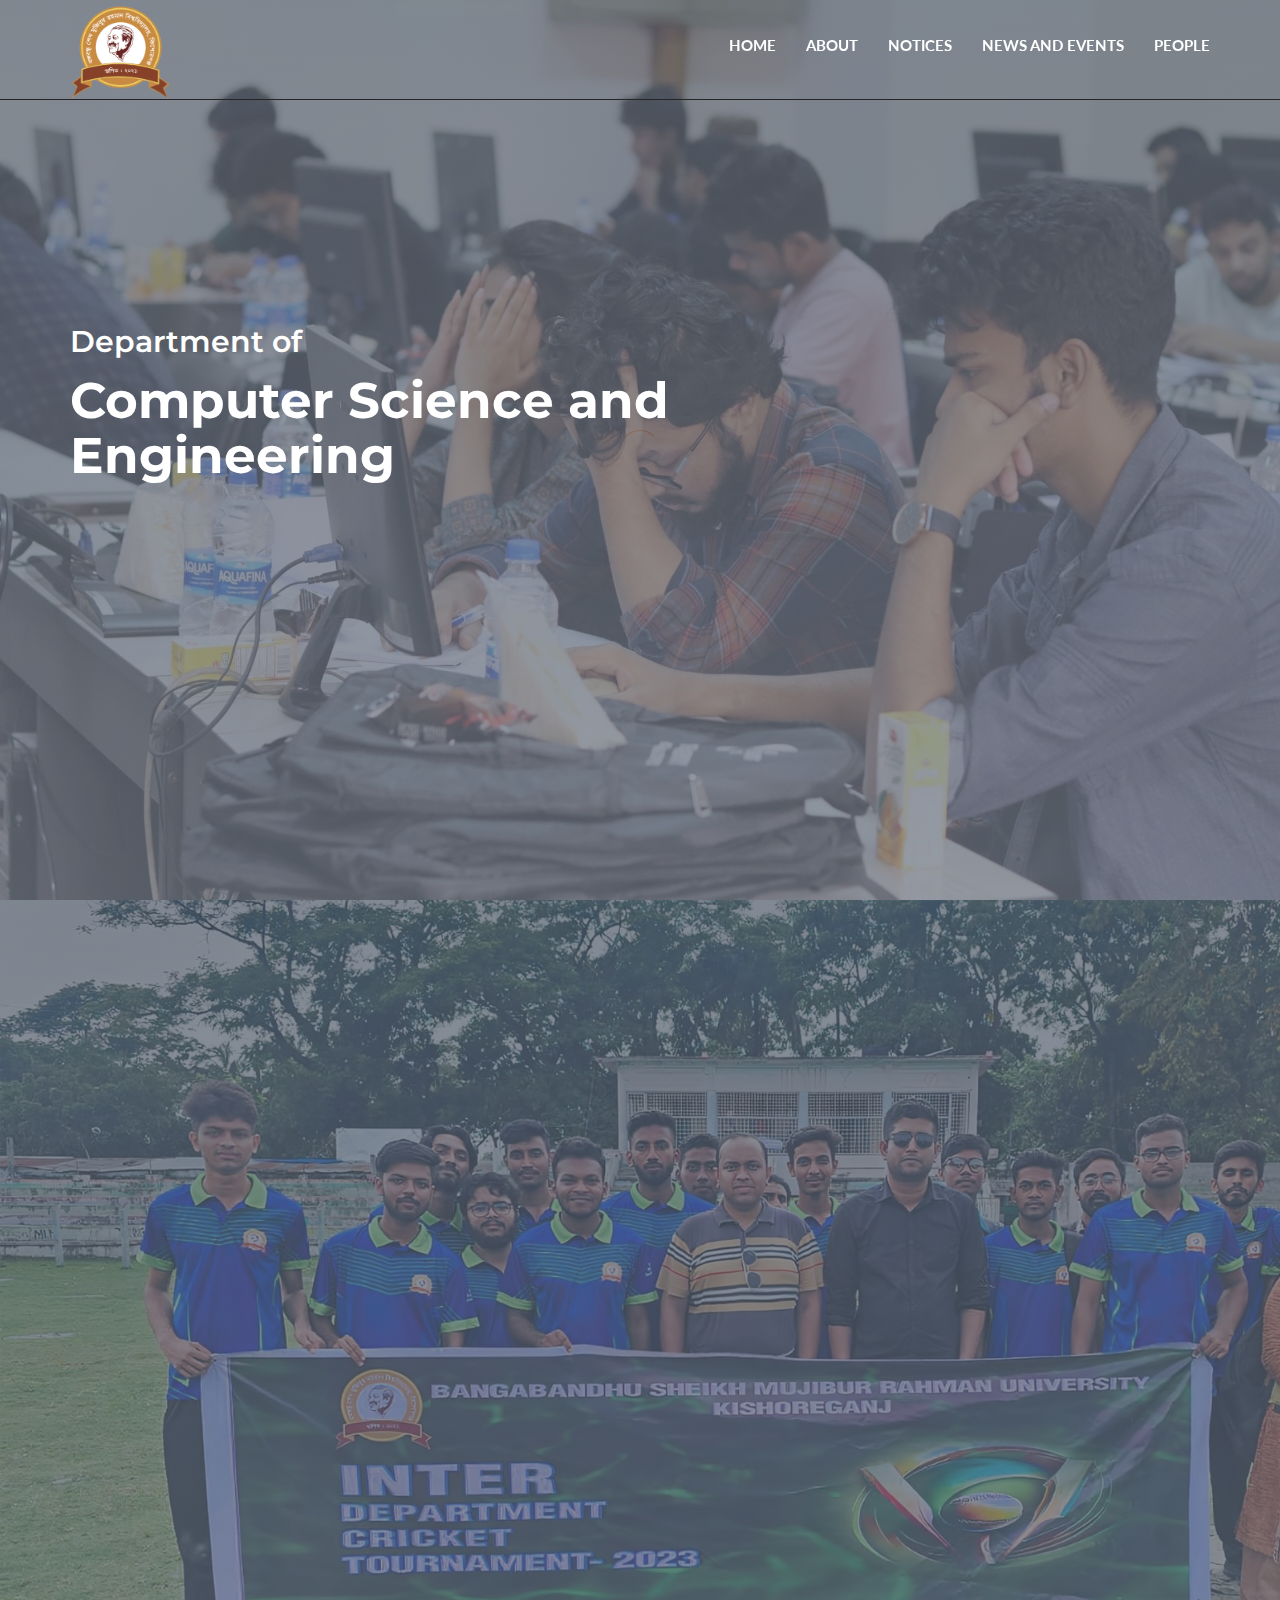
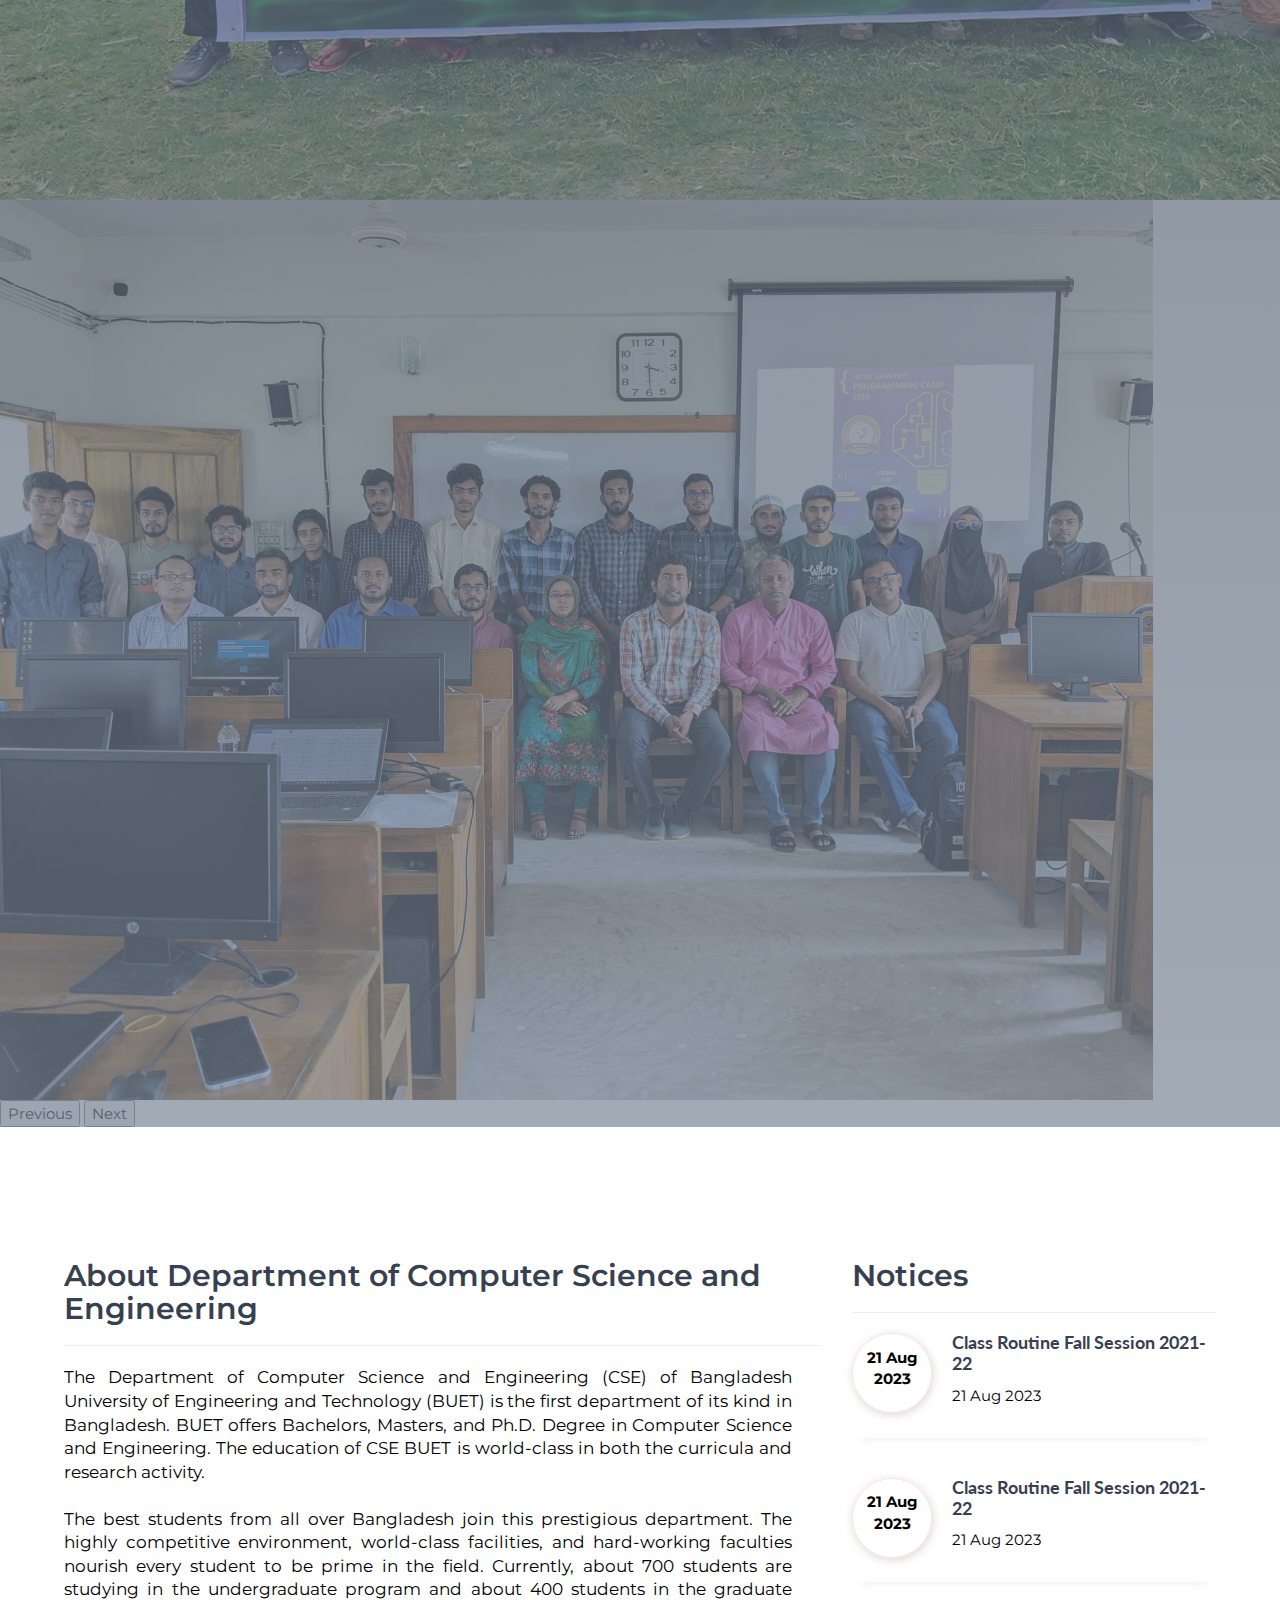
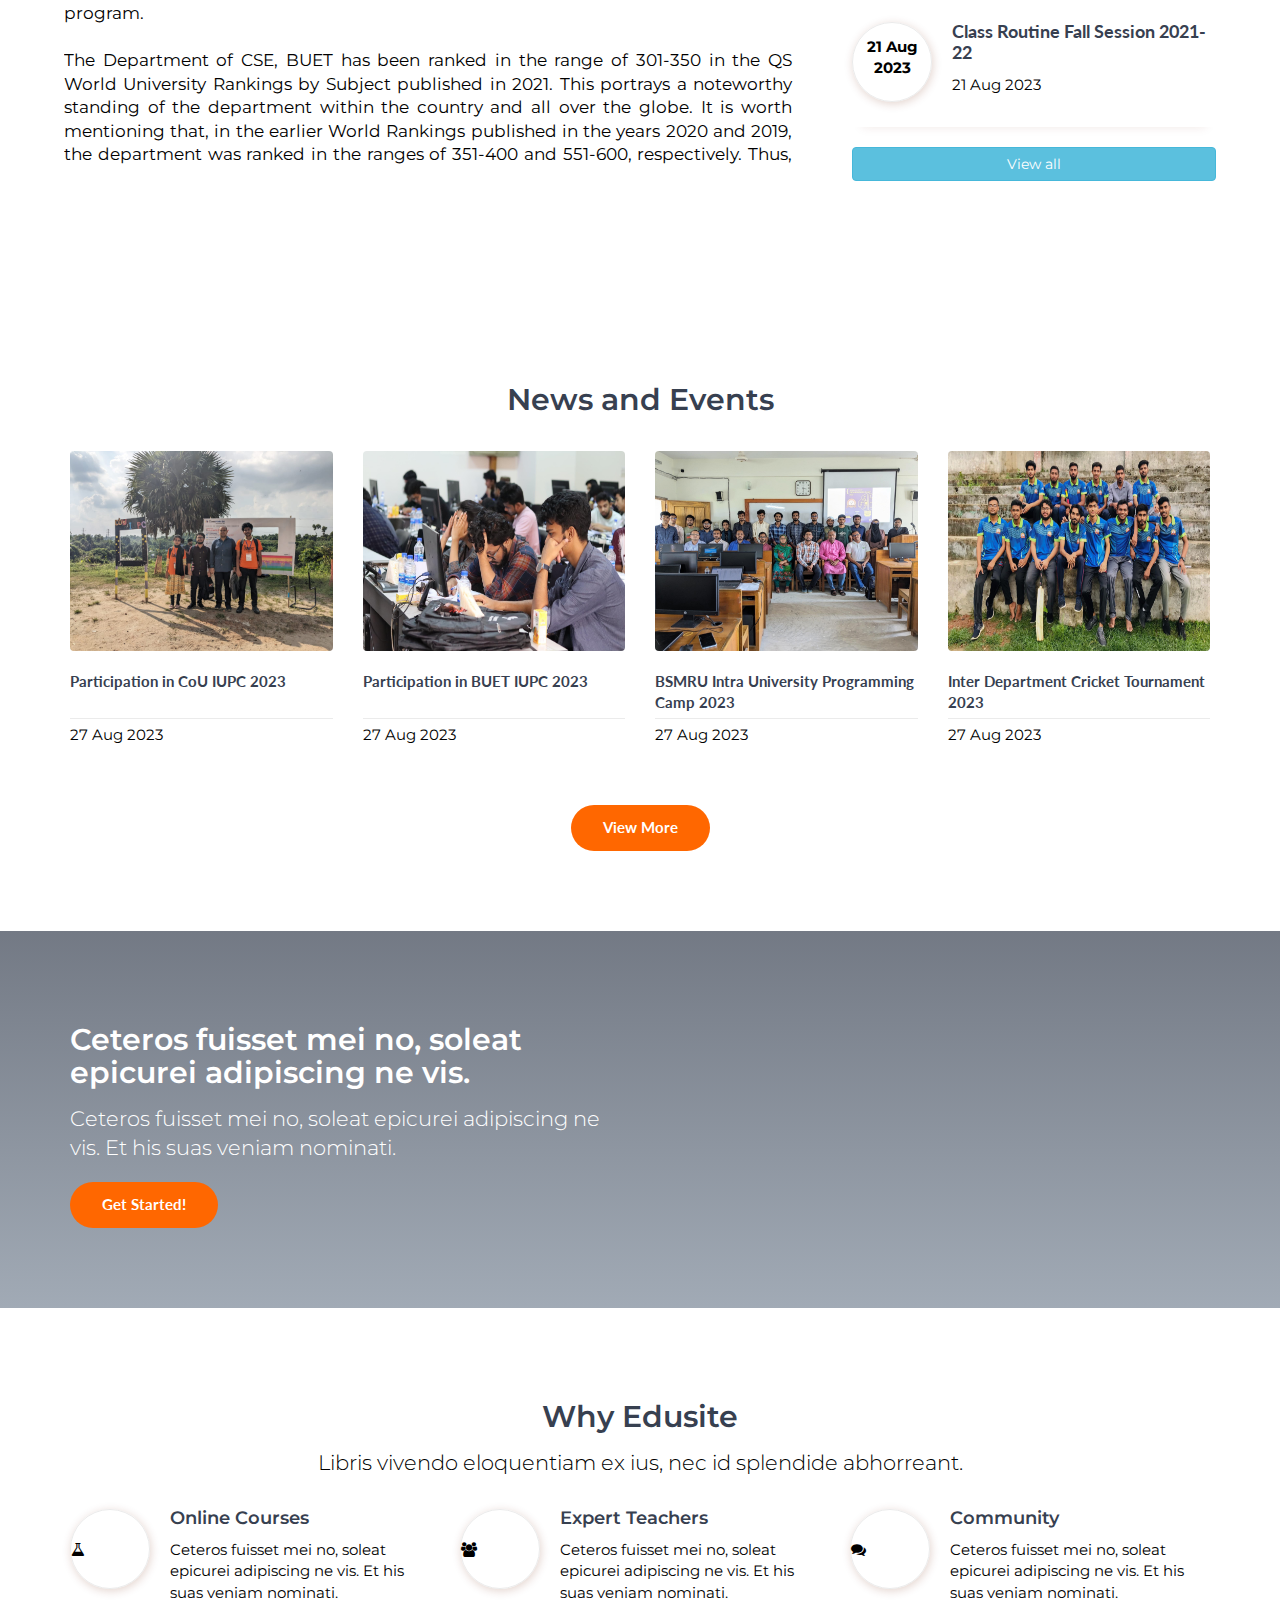
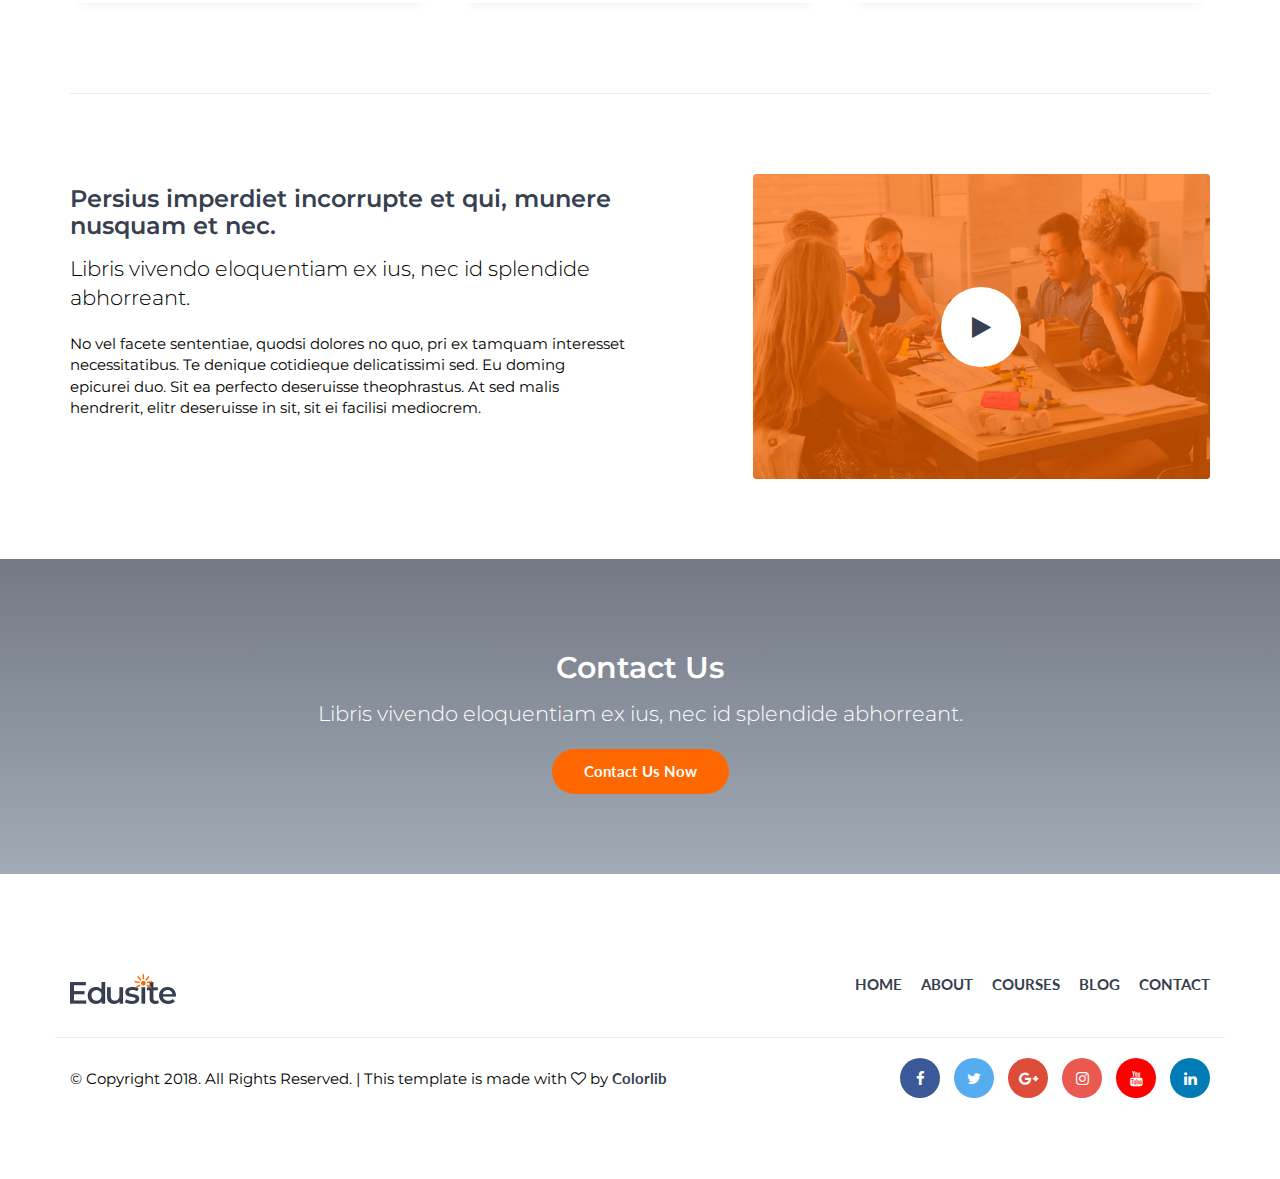
<file: people.html>
<!DOCTYPE html>
<html lang="en">

<head>
	<meta charset="utf-8">
	<meta http-equiv="X-UA-Compatible" content="IE=edge">
	<meta name="viewport" content="width=device-width, initial-scale=1">
	<!-- The above 3 meta tags *must* come first in the head; any other head content must come *after* these tags -->

	<title>HTML Education Template</title>

	<!--Bootstrap 5 CDN-->

	<link href="https://cdn.jsdelivr.net/npm/bootstrap@5.3.2/dist/css/bootstrap.min.css" rel="stylesheet"
		integrity="sha384-T3c6CoIi6uLrA9TneNEoa7RxnatzjcDSCmG1MXxSR1GAsXEV/Dwwykc2MPK8M2HN" crossorigin="anonymous">


	<!-- Google font -->
	<link href="https://fonts.googleapis.com/css?family=Lato:700%7CMontserrat:400,600" rel="stylesheet">

	<!-- Bootstrap -->
	<link type="text/css" rel="stylesheet" href="css/bootstrap.min.css" />

	<!-- Font Awesome Icon -->
	<link rel="stylesheet" href="css/font-awesome.min.css">

	<!-- Custom stlylesheet -->
	<link type="text/css" rel="stylesheet" href="css/style.css" />

	<!-- HTML5 shim and Respond.js for IE8 support of HTML5 elements and media queries -->
	<!-- WARNING: Respond.js doesn't work if you view the page via file:// -->
	<!--[if lt IE 9]>
		  <script src="https://oss.maxcdn.com/html5shiv/3.7.3/html5shiv.min.js"></script>
		  <script src="https://oss.maxcdn.com/respond/1.4.2/respond.min.js"></script>
		<![endif]-->

</head>

<body>

	<!-- Header -->

	<header id="header" class="transparent-nav" style="position: fixed; height: 100px;">

		<div class="container" id="navbar-wrap">

			<div class="navbar-header">
				<!-- Logo -->
				<div class="navbar-brand">
					<a class="logo" href="index.html">
						<img src="img/bsmru_logo.png" alt="logo">
					</a>
				</div>

				<!-- /Logo -->

				<!-- Mobile toggle -->
				<button class="navbar-toggle">
					<span></span>
				</button>
				<!-- /Mobile toggle -->
			</div>

			<!-- Navigation -->
			<nav id="nav" style="margin-top: 20px;">
				<ul class="main-menu nav navbar-nav navbar-right" style="display: inline-block;">
					<li><a href="index.html">Home</a></li>
					<li><a href="#about">About</a></li>
					<li><a href="#about">Notices</a></li>
					<li><a href="#courses">News and Events</a></li>
					<li><a href="Pages/people.html">People</a></li>
				</ul>
			</nav>
			<!-- /Navigation -->

		</div>
	</header>
	<!-- /Header -->


	<!--Hero/Home Area-->
	<section id="hero-section">
		<div id="carouselExample" class="carousel slide image-shade" data-bs-ride="carousel">
			<div class="carousel-inner">
				<div class="carousel-item active c-item" data-bs-interval="3000">
					<img src="img/c2.JPG" class="d-block w-100 c-img overlay" alt="...">
				</div>
				<div class="carousel-item c-item" data-bs-interval="3000">
					<img src="img/c1.JPG" class="d-block w-100 c-img" alt="...">
				</div>
				<div class="carousel-item c-item" data-bs-interval="3000">
					<img src="img/c3.JPG" class="d-block w-100 c-img" alt="...">
				</div>
			</div>
			<button class="carousel-control-prev" type="button" data-bs-target="#carouselExample" data-bs-slide="prev">
				<span class="carousel-control-prev-icon" aria-hidden="true"></span>
				<span class="visually-hidden">Previous</span>
			</button>
			<button class="carousel-control-next" type="button" data-bs-target="#carouselExample" data-bs-slide="next">
				<span class="carousel-control-next-icon" aria-hidden="true"></span>
				<span class="visually-hidden">Next</span>
			</button>
		</div>

		<div class="home-wrapper">
			<div class="container">
				<div class="row">
					<div class="col-md-8">
						<h1 class="white-text" style="font-size: 3rem">Department of</h1>
						<h1 class="white-text" style="font-size: 5rem; font-weight: bold;">Computer Science and
							Engineering</h1>
						<!--<a class="main-button icon-button" href="#">Get Started!</a>-->
					</div>
				</div>
			</div>
		</div>
	</section>







	<!-- About -->
	<div id="about" class="section">

		<!-- container -->
		<div class="container-fluid" id="about-2">

			<!-- row -->
			<div class="row">

				<div class="col-md-8 swap-border-shadow" id="about-div" style="position: relative;">
					<div class="section-header">
						<h2>About Department of Computer Science and Engineering</h2>
					</div>
					<hr>

					<p>
						The Department of Computer Science and Engineering (CSE) of Bangladesh University of Engineering and Technology (BUET) is the first department of its kind in Bangladesh. BUET offers Bachelors, Masters, and Ph.D. Degree in Computer Science and Engineering. The education of CSE BUET is world-class in both the curricula and research activity.

						<br><br>The best students from all over Bangladesh join this prestigious department. The highly competitive environment, world-class facilities, and hard-working faculties nourish every student to be prime in the field. Currently, about 700 students are studying in the undergraduate program and about 400 students in the graduate program.

						<br><br>The Department of CSE, BUET has been ranked in the range of 301-350 in the QS World University Rankings by Subject published in 2021. This portrays a noteworthy standing of the department within the country and all over the globe. It is worth mentioning that, in the earlier World Rankings published in the years 2020 and 2019, the department was ranked in the ranges of 351-400 and 551-600, respectively. Thus, the department has been making remarkable progress in the World Ranking in recent years.

						<br><br>Prof. Dr. Mahmuda Naznin is the present Head of the Department.
					</p>
					

				</div>

				<div class="col-md-4">
					<div class="section-header">
						<h2>Notices</h2>
					</div>
					<hr>
					

					<!--Notice1-->
					<div class="feature">
						
						<div class="feature-icon"><p><b>
							<!--Date-->
							21 Aug 2023
						</b></p></div>
						<div class="feature-content">
							<h4><a href=
								"https//facebook.com"
								>
								Class Routine Fall Session 2021-22
							</a></h4>
							<p>
								<!--Date-->
								21 Aug 2023
							</p><br>
						</div>
					</div>


					<!--Notice2-->
					<div class="feature">
						
						<div class="feature-icon"><p><b>
							<!--Date-->
							21 Aug 2023
						</b></p></div>
						<div class="feature-content">
							<h4><a href=
								"https//facebook.com"
								>
								Class Routine Fall Session 2021-22
							</a></h4>
							<p>
								<!--Date-->
								21 Aug 2023
							</p><br>
						</div>
					</div>



					<!--Notice3-->
					<div class="feature">
						
						<div class="feature-icon"><p><b>
							<!--Date-->
							21 Aug 2023
						</b></p></div>
						<div class="feature-content">
							<h4><a href=
								"https//facebook.com"
								>
								Class Routine Fall Session 2021-22
							</a></h4>
							<p>
								<!--Date-->
								21 Aug 2023
							</p><br>
						</div>
					</div>

					<button type="button" class="btn btn-info view-all">View all</button>
			
				</div>

			</div>
			<!-- row -->

		</div>
		<!-- container -->
	</div>
	<!-- /About -->







	<!-- Events -->
	<div id="courses" class="section">

		<!-- container -->
		<div class="container" style="margin-top: 30px;">

			<!-- row -->
			<div class="row">
				<div class="section-header text-center">
					<h2>News and Events</h2>
				</div>
			</div>
			<!-- /row -->

			<!-- courses -->
			<div id="courses-wrapper">

				<!-- row -->
				<div class="row">

					<!-- single course -->
					<div class="col-md-3 col-sm-6 col-xs-6">
						<div class="course">
							<a href="#" class="course-img">
								<img src="img/Event Photos/e1.jpeg" alt="">
								<i class="course-link-icon fa fa-link"></i>
							</a>
							<a class="course-title" href="#">Participation in CoU IUPC 2023</a>
							<div class="course-details">
								<span class="course-category">27 Aug 2023</span>
							</div>
						</div>
					</div>
					<!-- /single course -->

					<!-- single course -->
					<div class="col-md-3 col-sm-6 col-xs-6">
						<div class="course">
							<a href="#" class="course-img">
								<img src="img/Event Photos/e2.JPG" alt="">
								<i class="course-link-icon fa fa-link"></i>
							</a>
							<a class="course-title" href="#">Participation in BUET IUPC 2023</a>
							<div class="course-details">
								<!--
								<span class="course-category">Web Development</span>
								<span class="course-price course-free">Free</span>
								-->
								<span class="course-category">27 Aug 2023</span>
							</div>
						</div>
					</div>
					<!-- /single course -->

					<!-- single course -->
					<div class="col-md-3 col-sm-6 col-xs-6">
						<div class="course">
							<a href="#" class="course-img">
								<img src="img/Event Photos/e3.JPG" alt="">
								<i class="course-link-icon fa fa-link"></i>
							</a>
							<a class="course-title" href="#">BSMRU Intra University Programming Camp 2023</a>
							<div class="course-details">
								<span class="course-category">27 Aug 2023</span>
							</div>
						</div>
					</div>
					<!-- /single course -->

					<div class="col-md-3 col-sm-6 col-xs-6">
						<div class="course">
							<a href="#" class="course-img">
								<img src="img/Event Photos/e4.JPG" alt="">
								<i class="course-link-icon fa fa-link"></i>
							</a>
							<a class="course-title" href="#">Inter Department Cricket Tournament 2023</a>
							<div class="course-details">
								<span class="course-category">27 Aug 2023</span>
							</div>
						</div>
					</div>
					<!-- /single course -->

				</div>
				<!-- /row -->

			</div>
			<!-- /courses -->

			<div class="row">
				<div class="center-btn">
					<a class="main-button icon-button" href="#">View More</a>
				</div>
			</div>

		</div>
		<!-- container -->

	</div>
	<!-- /Courses -->

	<!-- Call To Action -->
	<div id="cta" class="section">

		<!-- Backgound Image -->
		<div class="bg-image bg-parallax overlay" style="background-image:url(./img/cta1-background.jpg)"></div>
		<!-- /Backgound Image -->

		<!-- container -->
		<div class="container">

			<!-- row -->
			<div class="row">

				<div class="col-md-6">
					<h2 class="white-text">Ceteros fuisset mei no, soleat epicurei adipiscing ne vis.</h2>
					<p class="lead white-text">Ceteros fuisset mei no, soleat epicurei adipiscing ne vis. Et his suas
						veniam nominati.</p>
					<a class="main-button icon-button" href="#">Get Started!</a>
				</div>

			</div>
			<!-- /row -->

		</div>
		<!-- /container -->

	</div>
	<!-- /Call To Action -->

	<!-- Why us -->
	<div id="why-us" class="section">

		<!-- container -->
		<div class="container">

			<!-- row -->
			<div class="row">
				<div class="section-header text-center">
					<h2>Why Edusite</h2>
					<p class="lead">Libris vivendo eloquentiam ex ius, nec id splendide abhorreant.</p>
				</div>

				<!-- feature -->
				<div class="col-md-4">
					<div class="feature">
						<i class="feature-icon fa fa-flask"></i>
						<div class="feature-content">
							<h4>Online Courses</h4>
							<p>Ceteros fuisset mei no, soleat epicurei adipiscing ne vis. Et his suas veniam nominati.
							</p>
						</div>
					</div>
				</div>
				<!-- /feature -->

				<!-- feature -->
				<div class="col-md-4">
					<div class="feature">
						<i class="feature-icon fa fa-users"></i>
						<div class="feature-content">
							<h4>Expert Teachers</h4>
							<p>Ceteros fuisset mei no, soleat epicurei adipiscing ne vis. Et his suas veniam nominati.
							</p>
						</div>
					</div>
				</div>
				<!-- /feature -->

				<!-- feature -->
				<div class="col-md-4">
					<div class="feature">
						<i class="feature-icon fa fa-comments"></i>
						<div class="feature-content">
							<h4>Community</h4>
							<p>Ceteros fuisset mei no, soleat epicurei adipiscing ne vis. Et his suas veniam nominati.
							</p>
						</div>
					</div>
				</div>
				<!-- /feature -->

			</div>
			<!-- /row -->

			<hr class="section-hr">

			<!-- row -->
			<div class="row">

				<div class="col-md-6">
					<h3>Persius imperdiet incorrupte et qui, munere nusquam et nec.</h3>
					<p class="lead">Libris vivendo eloquentiam ex ius, nec id splendide abhorreant.</p>
					<p>No vel facete sententiae, quodsi dolores no quo, pri ex tamquam interesset necessitatibus. Te
						denique cotidieque delicatissimi sed. Eu doming epicurei duo. Sit ea perfecto deseruisse
						theophrastus. At sed malis hendrerit, elitr deseruisse in sit, sit ei facilisi mediocrem.</p>
				</div>

				<div class="col-md-5 col-md-offset-1">
					<a class="about-video" href="#">
						<img src="./img/about-video.jpg" alt="">
						<i class="play-icon fa fa-play"></i>
					</a>
				</div>

			</div>
			<!-- /row -->

		</div>
		<!-- /container -->

	</div>
	<!-- /Why us -->

	<!-- Contact CTA -->
	<div id="contact-cta" class="section">

		<!-- Backgound Image -->
		<div class="bg-image bg-parallax overlay" style="background-image:url(./img/cta2-background.jpg)"></div>
		<!-- Backgound Image -->

		<!-- container -->
		<div class="container">

			<!-- row -->
			<div class="row">

				<div class="col-md-8 col-md-offset-2 text-center">
					<h2 class="white-text">Contact Us</h2>
					<p class="lead white-text">Libris vivendo eloquentiam ex ius, nec id splendide abhorreant.</p>
					<a class="main-button icon-button" href="#">Contact Us Now</a>
				</div>

			</div>
			<!-- /row -->

		</div>
		<!-- /container -->

	</div>
	<!-- /Contact CTA -->

	<!-- Footer -->
	<footer id="footer" class="section">

		<!-- container -->
		<div class="container">

			<!-- row -->
			<div class="row">

				<!-- footer logo -->
				<div class="col-md-6">
					<div class="footer-logo">
						<a class="logo" href="index.html">
							<img src="./img/logo.png" alt="logo">
						</a>
					</div>
				</div>
				<!-- footer logo -->

				<!-- footer nav -->
				<div class="col-md-6">
					<ul class="footer-nav">
						<li><a href="index.html">Home</a></li>
						<li><a href="#">About</a></li>
						<li><a href="#">Courses</a></li>
						<li><a href="blog.html">Blog</a></li>
						<li><a href="contact.html">Contact</a></li>
					</ul>
				</div>
				<!-- /footer nav -->

			</div>
			<!-- /row -->

			<!-- row -->
			<div id="bottom-footer" class="row">

				<!-- social -->
				<div class="col-md-4 col-md-push-8">
					<ul class="footer-social">
						<li><a href="#" class="facebook"><i class="fa fa-facebook"></i></a></li>
						<li><a href="#" class="twitter"><i class="fa fa-twitter"></i></a></li>
						<li><a href="#" class="google-plus"><i class="fa fa-google-plus"></i></a></li>
						<li><a href="#" class="instagram"><i class="fa fa-instagram"></i></a></li>
						<li><a href="#" class="youtube"><i class="fa fa-youtube"></i></a></li>
						<li><a href="#" class="linkedin"><i class="fa fa-linkedin"></i></a></li>
					</ul>
				</div>
				<!-- /social -->

				<!-- copyright -->
				<div class="col-md-8 col-md-pull-4">
					<div class="footer-copyright">
						<span>&copy; Copyright 2018. All Rights Reserved. | This template is made with <i
								class="fa fa-heart-o" aria-hidden="true"></i> by <a
								href="https://colorlib.com">Colorlib</a></span>
					</div>
				</div>
				<!-- /copyright -->

			</div>
			<!-- row -->

		</div>
		<!-- /container -->

	</footer>
	<!-- /Footer -->

	<!-- preloader -->
	<div id='preloader'>
		<div class='preloader'></div>
	</div>
	<!-- /preloader -->


	<!--Bootstrap JS-->

	<script src="https://cdn.jsdelivr.net/npm/bootstrap@5.3.2/dist/js/bootstrap.bundle.min.js"
		integrity="sha384-C6RzsynM9kWDrMNeT87bh95OGNyZPhcTNXj1NW7RuBCsyN/o0jlpcV8Qyq46cDfL"
		crossorigin="anonymous"></script>

	<!-- jQuery Plugins -->
	<script type="text/javascript" src="js/jquery.min.js"></script>
	<script type="text/javascript" src="js/bootstrap.min.js"></script>
	<script type="text/javascript" src="js/main.js"></script>

	<script>
		var nav = document.querySelector('header');
		window.addEventListener('scroll', function () {
			if (window.pageYOffset > 110) {
				nav.classList.remove('transparent-nav');
				nav.classList.add('scrolled-nav', 'shadow');
			}
			else {
				nav.classList.remove('scrolled-nav');
				nav.classList.add('transparent-nav');
			}
		});
	</script>

</body>

</html>
</file>
<file: css/style.css>
/*
Template Name: HTML Education Template
Author: yaminncco

Colors:
	Body 		: #798696
	Headers 	: #374050
	Primary 	: #FF6700
	Grey 		: #EBEBEB

Fonts: Lato & Montserrat

Table OF Contents
------------------------------------
1 > General
2 > Logo
3 > Navigation
4 > Hero Area
5 > About & Why Us (Feature)
6 > Courses
7 > Footer
8 > Contact Page
9 > Blog Page
10 > Blog Page Sidebar
11 > Single Post Page
12 > Responsive
13 > Preloader
------------------------------------*/

/*------------------------------------*\
	General
\*------------------------------------*/
/* --- typography --- */
body {
    font-family: 'Montserrat', sans-serif;
	font-size: 15px;
    font-weight: 400;
    /* color: #798696; */
	color: rgb(0, 0, 0);
	overflow-x:hidden;
}

h1,h2,h3,h4,h5,h6 {
	margin-top: 12px;
	margin-bottom: 15px;
	font-weight: 600;
	color: #374050;
}

h1 {
	font-size:38px;
}

h2 {
	font-size:30px;
}

h3 {
	font-size:24px;
}

h4 {
	font-size:18px;
}

a {
	font-family: 'Lato', sans-serif;
	color: #374050;
	font-weight: 700;
}

a:hover,
a:focus{
    text-decoration: none;
    outline: none;
	color: #374050;
	opacity: 0.9;
}

ul,ol{
    margin: 0;
    padding: 0;
    list-style: none
}

.white-text {
	color: #FFF;
}

blockquote {
	position: relative;
	margin: 20px 0px;
	padding: 20px 20px 20px 60px;
	border-left: none;
	color: #374050;
}

blockquote:before{
	content:"\f10d";
	font-family:fontAwesome;
	position:absolute;
	left:0;
	top:0;
	color: #FF6700;
	width:40px;
	height:40px;
	line-height:40px;
	text-align:center;
	border-radius:50%;
	border:1px solid #EBEBEB;
}


/* --- Section --- */
.section {
	position:relative;
	padding-top:80px;
	padding-bottom:80px;
}

.section-hr {
	margin-top:80px;
	margin-bottom:80px;
	border-color: #EBEBEB;
}

.section-header {
	margin-bottom:10px;
}

/* --- Background Image --- */
.bg-image {
	position:absolute;
	left:0;
	right:0;
	top:0;
	bottom:0;
	background-position:center;
	background-size:cover;
}

.bg-image.bg-parallax {
	background-attachment:fixed;
}

.bg-image.overlay:after {
	content:"";
	position:absolute;
	left:0;
	right:0;
	top:0;
	bottom:0;
	background-image: -webkit-gradient(linear, left top, left bottom, from(#374050), to(#798696));
	background-image: linear-gradient(to bottom, #374050 0%, #798696 100%);
	opacity: 0.7;
}

/* --- Buttons --- */
.main-button {
	position:relative;
	display:inline-block;
	padding:10px 30px;
	background-color: #FF6700;
	border: 2px solid transparent;
	border-radius: 40px;
	color: #FFF;
	-webkit-transition:0.2s all;
	transition:0.2s all;
}

.main-button:hover , .main-button:focus {
	background-color:#fff;
	border: 2px solid #FF6700;
	color:#FF6700;
}

.main-button.icon-button:hover , .main-button.icon-button:focus {
	padding-right: 45px;
}

.main-button.icon-button:after {
	content:"\f178";
	font-family:FontAwesome;
	position:absolute;
	width: 30px;
	right: 15px;
	text-align:center;
	opacity:0;
	-webkit-transition:0.2s all;
	transition:0.2s all;
}

.main-button.icon-button:hover:after , .main-button.icon-button:focus:after {
	opacity:1;
}

/* --  Input  -- */
input[type="text"], input[type="email"], input[type="password"], input[type="number"], input[type="date"], input[type="url"], input[type="tel"], textarea {
    height: 40px;
    width: 100%;
    border: 1px solid #EBEBEB;
	border-radius:4px;
	background: transparent;
    padding-left: 15px;
	padding-right: 15px;
	-webkit-transition:0.2s border-color;
	transition:0.2s border-color;
}

textarea {
    padding: 10px 15px;
}

input[type="text"]:focus, input[type="email"]:focus, input[type="password"]:focus, input[type="number"]:focus, input[type="date"]:focus, input[type="url"]:focus, input[type="tel"]:focus, textarea:focus {
	border-color:#FF6700;
}

/*------------------------------------*\
	Logo
\*------------------------------------*/
.navbar-brand {
    padding: 0;
}

.navbar-brand .logo {
	display: inline-block;
	margin-top: 5px;
}

.navbar-brand .logo > img {
	max-height:95px;
}

@media only screen and (max-width: 767px) {
	.navbar-brand {
		margin-left:15px;
	}
} 

/*------------------------------------*\
	Navigation
\*------------------------------------*/

#department{
	display: inline-block; 
	color: white;
	padding-left: 10px;
	font-weight: bold;
	height: 100px;
}

#header {
	position:relative;
	left:0;
	right:0;
	top:0;
	z-index:99;
	border-bottom:1px solid rgba(235, 235, 235, 0.25);
	background-color:#FFF;
	-webkit-transition:0.2s all;
	transition:0.2s all;
}

#header.transparent-nav {
	
	/*position:fixed;*/
	background-color: transparent;
	border-bottom: solid;
	border-width: 0.5px;
	/*--*/
	/*height: 100px;*/ 
}

.scrolled-nav {
	background-color: #fff;
	box-shadow: 0px 4px 10px #742105;
}

#header.transparent-nav .main-menu li a {
	color:#FFF;
}

.main-menu li a {
	text-transform:uppercase;
	-webkit-transition:0.2s all;
	transition:0.2s all;
}

.main-menu li a:hover , .main-menu li a:focus {
	background-color:transparent;
}
/*Hover*/
.main-menu li a:after {
	content:"";
	display:block;
	height:2px;
	background-color:#FF6700;
	width:100%;
	-webkit-transform: translateY(5px);
	    -ms-transform: translateY(5px);
	        transform: translateY(5px);
	opacity:0;
	-webkit-transition:0.2s all;
	transition:0.2s all;
}

.main-menu li a:hover:after{
	-webkit-transform: translateY(0px);
	    -ms-transform: translateY(0px);
	        transform: translateY(0px);
	opacity:1;
	
}

.main-menu li a:focus:after{
	-webkit-transform: translateY(0px);
	    -ms-transform: translateY(0px);
	        transform: translateY(0px);
	opacity:1;
	background-color: transparent;
}

/* -- Mobile Nav -- */
@media only screen and (max-width: 767px) {
	#nav {
		position: fixed;
		top: 0;
		right: 0;
		width: 0%;
		max-width:250px;
		height: 100vh;
		background: #FFF;
		-webkit-box-shadow: 0px 5px 10px 0px rgba(0, 0, 0, 0.1);
		        box-shadow: 0px 5px 10px 0px rgba(0, 0, 0, 0.1);
		padding-top: 80px;
		padding-bottom: 40px;
		-webkit-transform: translateX(100%);
		    -ms-transform: translateX(100%);
		        transform: translateX(100%);
		-webkit-transition: 0.4s all cubic-bezier(.77,0,.18,1);
		transition: 0.4s all cubic-bezier(.77,0,.18,1);
		z-index:9;
	}

	#header.nav-collapse #nav{
		width:100%;
		-webkit-transform: translateX(0%);
		    -ms-transform: translateX(0%);
		        transform: translateX(0%);
	}
	
	.main-menu {
		margin:0;
	}
	
	.main-menu li a {
		color: #374050 !important;
		display: inline-block;
		margin-left: 40px;
	}
}

/* -- Mobile Toggle Btn -- */
.navbar-toggle {
	position:fixed;
	right:0;
	padding: 0;
	height: 40px;
	width: 40px;
	margin-top: 5px;
	z-index:99;
}

.navbar-toggle > span {
	position: absolute;
	top: 50%;
	left: 50%;
    -webkit-transform: translate(-50% , -50%);
        -ms-transform: translate(-50% , -50%);
            transform: translate(-50% , -50%);
	-webkit-transition: 0.2s background;
	transition: 0.2s background;
}

.navbar-toggle > span:before, .navbar-toggle > span:after {
	content: '';
	position:absolute;
	left:0;
	-webkit-transition: 0.2s -webkit-transform;
	transition: 0.2s -webkit-transform;
	transition: 0.2s transform;
	transition: 0.2s transform, 0.2s -webkit-transform;
}

.navbar-toggle > span , .navbar-toggle > span:before , .navbar-toggle > span:after {
	height: 2px;
	width: 25px;
	background-color:#374050;
}

.navbar-toggle > span:before {
	top: -10px;
}

.navbar-toggle > span:after {
	top: 10px;
}

#header.nav-collapse .navbar-toggle > span {
	background: transparent;
}

#header.nav-collapse .navbar-toggle > span:before {
    -webkit-transform: translateY(10px) rotate(45deg);
        -ms-transform: translateY(10px) rotate(45deg);
            transform: translateY(10px) rotate(45deg);
}

#header.nav-collapse .navbar-toggle > span:after {
    -webkit-transform: translateY(-10px) rotate(-45deg);
        -ms-transform: translateY(-10px) rotate(-45deg);
            transform: translateY(-10px) rotate(-45deg);
}

/*------------------------------------*\
	Hero Area
\*------------------------------------*/

.c-item{
    height: calc(100vh);
    width: 100vw;
}

.c-img{
    height: calc(100vh);
    width: auto;
    object-fit: cover;
}

.image-shade:after{
	content:"";
	position:absolute;
	left:0;
	right:0;
	top:0;
	bottom:0;
	background-image: -webkit-gradient(linear, left top, left bottom, from(#374050), to(#798696));
	background-image: linear-gradient(to bottom, #374050 0%, #798696 100%);
	opacity: 0.7;
}

.hero-area {
	position:relative;
	padding-top: 80px;
	padding-bottom: 80px;
}

#home.hero-area {
	height:calc(100vh - 80px);
	padding-top: 0px;
	padding-bottom: 0px;
}

.home-wrapper {
	position:absolute;
	top:45%;
	-webkit-transform:translateY(-50%);
	    -ms-transform:translateY(-50%);
	        transform:translateY(-50%);
	left:0;
	right:0;
}

/* -- Breadcrumb -- */
.hero-area-tree li {
	display:inline-block;
	font-family: 'Lato', sans-serif;
	font-weight:600;
	font-size:14px;
	color:rgba(255, 255, 255, 0.8);
}

.hero-area-tree li > a {
	color:rgba(255, 255, 255, 0.8);
}

.hero-area-tree li + li:before {
	content: "/";
	display: inline-block;
	margin: 0px 5px;
	color: rgba(235, 235, 235, 0.25);
}

/*------------------------------------*\
	About & Why Us (Feature)
\*------------------------------------*/
/* -- Feature -- */

.pull-right{
	position: absolute;
	bottom: 0;
	left: 0;
}

.swap-border-shadow{
	position: relative;
	height: calc(100vh-20px);
	overflow: hidden;
	/*box-shadow: 0px 4px 10px #000;*/
}

.feature {
	position:relative;
	/*Custom CSS for shadow*/
	box-shadow: rgba(116, 33, 5, 0.1) 0px 10px 10px -10px;
	/*End Custom CSS*/
}

.feature + .feature  {
	margin-top:40px;
}

/*.feature .feature-icon {
	position:absolute;
	left:0;
	top:0;
	width:80px;
	height:80px;
	line-height:80px;
	text-align:center;
	border-radius: 50%;
	font-size:30px;
	border:1px solid #EBEBEB;
	color:#FF6700;
}*/
/*Custom CSS*/
/*Custom Scrollbar of p tag
/*       ScrollBar 1        */
/**/
#about-description::-webkit-scrollbar{
	width: 5px;
}
#about-description::-webkit-scrollbar-thumb{
	border-radius: 8px;
	background: linear-gradient( #bf7821, #eb9c82);
}
#about-description::-webkit-scrollbar-thumb:hover{
	border-radius: 8px;
	background: linear-gradient(#bf7821, #742105);
}
#about-2{
	padding-left: 5%;
	padding-right: 5%;
	margin-top: 40px;
}


/*Box shadow of About*/


.feature .feature-icon {
	position:absolute;
	left:0;
	top:0;
	width:80px;
	height:80px;
	text-align:center;
	border-radius: 50%;
	font-size:1.5rem;
	vertical-align: middle;
	border:1px solid #EBEBEB;
	color: #000000;
	display: flex;
	align-items: center;
	/* box-shadow: 1px 2px 10px lightblue; */
	/* Rounded Icon shadow */
	box-shadow: 1px 2px 10px rgba(116, 33, 5, 0.2);
}

.feature-content p{
	margin-top: -5px;
}
.feature-content a:hover{
	color: rgb(57, 102, 153);
	text-decoration: underline;
}
/*End Custom CSS*/
.feature-content {
	padding-left:100px;
}
.view-all{
	margin-top: 20px;
	width: 100%;
}
/* -- About Img -- */
.about-img {
	margin-top:40px;
}

.about-img > img {
	width:100%;
}

/* -- About Video -- */
.about-video {
	position: relative;
	display: block;
	border-radius: 4px;
	overflow: hidden;
}

.about-video > img {
	width:100%;
}

.about-video .play-icon {
	position: absolute;
	top: 50%;
	left: 50%;
	-webkit-transform: translate(-50% , -50%);
	    -ms-transform: translate(-50% , -50%);
	        transform: translate(-50% , -50%);
	width: 80px;
	height: 80px;
	line-height: 80px;
	text-align: center;
	background: #fff;
	border-radius: 50%;
	font-size: 24.027px;
	z-index:10;
	-webkit-animation : 2s play-animation infinite;
	        animation : 2s play-animation infinite;
	-webkit-transition:0.2s color;
	transition:0.2s color;
}

.about-video:hover .play-icon {
	color:#FF6700;
}
/*Custom CSS*/
#about-div p{
	font-size: 1.1em; 
	position: relative;
	height: 400px;
	width: calc(100% - 10px);
	padding-right: 20px;
	text-align: justify;
	overflow-y: scroll;
}

@-webkit-keyframes play-animation {
	from {
		-webkit-box-shadow : 0px 0px 0px 0px #FFF;
		        box-shadow : 0px 0px 0px 0px #FFF;
	}
	to {
		-webkit-box-shadow : 0px 0px 0px 10px transparent;
		        box-shadow : 0px 0px 0px 10px transparent;
	}
}

@keyframes play-animation {
	from {
		-webkit-box-shadow : 0px 0px 0px 0px #FFF;
		        box-shadow : 0px 0px 0px 0px #FFF;
	}
	to {
		-webkit-box-shadow : 0px 0px 0px 10px transparent;
		        box-shadow : 0px 0px 0px 10px transparent;
	}
}

.about-video:after {
	content:"";
	position:absolute;
	left:0;
	right:0;
	bottom:0;
	top:0;
	background-color:#FF6700;
	opacity:0.7;
}

/*------------------------------------*\
	Courses
\*------------------------------------*/
.course {
	margin-top:20px;
	margin-bottom:20px;
}

.course .course-img {
	position: relative;
	display:block;
	margin-bottom:20px;
	border-radius:4px;
	overflow:hidden;
}

.course .course-img > img {
	width:100%;
	height: 200px;
}

.course-img:after {
	content:"";
	position:absolute;
	left:0;
	right:0;
	bottom:0;
	top:0;
	background-color:#FF6700;
	opacity:0;
	-webkit-transition:0.2s opacity;
	transition:0.2s opacity;
}

.course .course-img:hover:after {
	opacity:0.7;
}

.course .course-img .course-link-icon {
	position:absolute;
	left:50%;
	top:50%;
	-webkit-transform: translate(-50% , calc(-50% - 15px));
	    -ms-transform: translate(-50% , calc(-50% - 15px));
	        transform: translate(-50% , calc(-50% - 15px));
	width:40px;
	height:40px;
	line-height:40px;
	text-align:center;
	border:2px solid #fff;
	color:#fff;
	border-radius:50%;
	opacity:0;
	z-index:10;
	-webkit-transition:0.2s all;
	transition:0.2s all;
}

.course .course-img:hover .course-link-icon {
	-webkit-transform: translate(-50% , -50%);
	    -ms-transform: translate(-50% , -50%);
	        transform: translate(-50% , -50%);
	opacity:1;
}

.course .course-title {
	display:block;
	height:42px;
}

.course .course-details {
	margin-top: 5px;
	padding-top: 5px;
	border-top: 1px solid #EBEBEB;
}

.course .course-details .course-price {
	float: right;
}

.course .course-details .course-price.course-free {
	color: green;
}

.course .course-details .course-price.course-premium {
	color: #FF6700;
}

#courses .center-btn {
	text-align:center;
	margin-top:40px;
}

/*------------------------------------*\
	Footer
\*------------------------------------*/

#bottom-footer {
	margin-top: 20px;
	padding-top: 20px;
	border-top: 1px solid #EBEBEB;
}

/* -- Footer Logo -- */
.footer-logo  .logo {
	margin-top: 20px;
	display: inline-block;
}

.footer-logo  .logo > img {
	max-height:30px;
}

/* -- Footer Nav -- */
.footer-nav {
	text-align: right;
	padding: 20px 0px;
}

.footer-nav li {
	display:inline-block;
	margin-left:15px
}

.footer-nav li a {
	display:block;
	text-transform:uppercase;
	-webkit-transition:0.2s color;
	transition:0.2s color;
}

.footer-nav li a:hover , .footer-nav li a:focus {
	color:#FF6700;
}

.footer-nav li a:after {
	content:"";
	display:block;
	height:2px;
	background-color:#FF6700;
	width:100%;
	-webkit-transform: translateY(5px);
	    -ms-transform: translateY(5px);
	        transform: translateY(5px);
	opacity:0;
	-webkit-transition:0.2s all;
	transition:0.2s all;
}

.footer-nav li a:hover:after , .footer-nav li a:focus:after {
	-webkit-transform: translateY(0px);
	    -ms-transform: translateY(0px);
	        transform: translateY(0px);
	opacity:1;
}

/* -- Footer copyright -- */
.footer-copyright {
	line-height:40px;
}

/* -- Footer Social -- */
.footer-social {
	text-align:right;
}

.footer-social li {
	display:inline-block;
	margin-left:10px;
}

.footer-social li a {
	display:block;
	width:40px;
	height:40px;
	line-height:40px;
	text-align:center;
	border-radius:50%;
	color:#FFF;
	background-color:#EBEBEB;
	-webkit-transition:0.2s opacity;
	transition:0.2s opacity;
}

.footer-social li a.facebook {
	background-color:#3b5998;
}

.footer-social li a.twitter {
	background-color:#55acee;
}

.footer-social li a.google-plus {
	background-color:#dd4b39;
}

.footer-social li a.instagram {
	background-color:#e95950;
}

.footer-social li a.youtube {
	background-color:#ff0000;
}

.footer-social li a.linkedin {
	background-color:#007bb5;
}

/*------------------------------------*\
	Contact Page
\*------------------------------------*/
/* -- Contact Form -- */
.contact-form:after {
	content:"";
	display:block;
	clear:both;
}

.contact-form .input {
	margin-bottom:20px;
}

.contact-form textarea.input {
	height:200px;
}

/* -- Contact Information -- */
.contact-details li  {
	margin-bottom:20px;
}

.contact-details li i {
	color: #FF6700;
	margin-right: 15px;
	border: 1px solid #EBEBEB;
	border-radius: 50%;
	width: 40px;
	height: 40px;
	line-height: 40px;
	text-align: center;
}

/* -- Contact Map -- */
#contact-map {
	height:260px;
	border-radius:4px;
}

/*------------------------------------*\
	Blog Page
\*------------------------------------*/
/* -- Single Blog -- */
.single-blog {
	margin-bottom:40px;
}

.single-blog .blog-img > a {
	position:relative;
	display:block;
	border-radius:4px;
	overflow:hidden;
}

.single-blog .blog-img img {
	width:100%;
}

.single-blog .blog-img > a:after {
	content:"";
	position:absolute;
	left:0;
	top:0;
	bottom:0;
	right:0;
	background-color:#FF6700;
	opacity:0;
	-webkit-transition:0.2s opacity;
	transition:0.2s opacity;
}

.single-blog .blog-img > a:hover:after {
	opacity:0.7;
}

.single-blog .blog-meta {
	margin-top: 20px;
	padding-top: 10px;
	border-top: 1px solid #EBEBEB;
}

.single-blog .blog-meta .blog-meta-author > a {
	color: #FF6700;
}

.single-blog .blog-meta .blog-meta-comments {
	margin-left:10px;
}

.single-blog .blog-meta .blog-meta-comments > a {
	color: #798696;
}

/* -- Pagination -- */
.post-pagination {
	margin-top:40px;
	text-align:center;
}

.post-pagination .pages {
	display:inline-block;
}

.post-pagination .pages li {
	display:inline-block;
}

.post-pagination .pages li + li {
	margin-left:10px;
}

.post-pagination .pages li {
	width: 40px;
	height: 40px;
	line-height: 40px;
	text-align: center;
	border-radius: 50%;
	background-color: #EBEBEB;
	-webkit-transition: 0.2s all;
	transition: 0.2s all;
}

.post-pagination .pages li a {
	display:block;
	-webkit-transition: 0.2s color;
	transition: 0.2s color;
}

.post-pagination .pages li:hover  , .post-pagination .pages li.active {
	background-color: #FF6700;
	color:#FFF;
}

.post-pagination .pages li:hover a {
	color:#FFF;
} 

.pagination-back , .pagination-next {
	display: block;
	text-align: center;
	border-radius: 40px;
	background-color: #EBEBEB;
	-webkit-transition: 0.2s all;
	transition: 0.2s all;
	height:40px;
	padding:0px 30px;
	line-height:40px;
}

.pagination-next:hover  , .pagination-back:hover  {
	color:#FFF;
	background-color:#FF6700;
}

.pagination-next:after {
	content:"\f178";
	font-family:FontAwesome;
	margin-left:15px;
}

.pagination-back:before {
	content:"\f177";
	font-family:FontAwesome;
	margin-right:15px;
}

/*------------------------------------*\
	Blog Page Sidebar
\*------------------------------------*/
.widget + .widget {
	margin-top:40px;
}

/*-- Search --*/
.widget.search-widget {
	position:relative
}

.widget.search-widget .input {
	padding-right:60px;
}

.widget.search-widget button {
	position:absolute;
	right:0;
	top:0;
	height:40px;
	width:40px;
	background-color:transparent;
	border:none;
}

.widget.search-widget .input:focus + button {
	color:#FF6700;
}

/*-- Category --*/
.category-widget .category {
	display:block;
	text-transform:uppercase;
	padding-top: 10px;
	padding-bottom: 10px;
}

.category-widget .category + .category {
	border-top: 1px solid #EBEBEB;
}

.category-widget .category:before {
	content: "";
	display: inline-block;
	width: 4px;
	height: 4px;
	border-radius: 50%;
	background-color: #FF6700;
	margin-right:10px;
}

.category-widget .category span {
	font-size:14px;
	margin-left:10px;
	color:#798696;
}

/*-- Sidebar Posts --*/
.single-post:after {
	content:"";
	display:block;
	clear:both;
}

.single-post + .single-post {
	margin-top:20px;
}

.single-post .single-post-img {
	position:relative;
	width: 80px;
	display: block;
	float: left;
	margin-right: 10px;
	margin-top: 3px;
	border-radius: 4px;
	overflow: hidden;
}

.single-post .single-post-img img {
	width:100%;
}

.single-post-img:after {
	content:"";
	position:absolute;
	left:0;
	top:0;
	bottom:0;
	right:0;
	background-color:#FF6700;
	opacity:0;
	-webkit-transition:0.2s opacity;
	transition:0.2s opacity;
}

.single-post-img:hover:after {
	opacity:0.7;
}

/*-- Tags --*/
.tags-widget .tag {
	display: inline-block;
	font-size: 14px;
	text-transform: uppercase;
	margin-right: 0px;
	margin-top: 5px;
	padding: 5px 15px;
	border-radius: 40px;
	border: 1px solid #EBEBEB;
	color: #798696;
	-webkit-transition: 0.2s all;
	transition: 0.2s all;
}

.tags-widget .tag:hover {
	background-color:#FF6700;
	border-color:#FF6700;
	color:#FFF;
}

/*------------------------------------*\
	Single Post Page
\*------------------------------------*/
/* --- Blog Post Meta --- */
.blog-post-meta {
	margin-top:40px;
}

.blog-post-meta li {
	display:inline-block;
}

.blog-post-meta li + li {
	margin-left:15px;
}

.blog-post-meta li , .blog-post-meta li > a {
	color: rgba(255, 255, 255, 0.8);
}

.blog-post-meta .blog-meta-author > a {
	color: #FF6700;
}

/* --- Blog Share --- */
.blog-share {
	border-top: 1px solid #EBEBEB;
	padding-top: 10px;
	margin-top: 40px;
}

.blog-share > h4 {
	display:inline-block;
	margin:0;
}

.blog-share a  {
	display:inline-block;
	margin-left:10px;
	width:40px;
	height:40px;
	line-height:40px;
	text-align:center;
	color:#FFF;
	background-color:#EBEBEB;
	border-radius:50%;
	-webkit-transition:0.2s opacity;
	transition:0.2s opacity;
}

.blog-share a.facebook {
	background-color:#3b5998;
}

.blog-share a.twitter {
	background-color:#55acee;
}

.blog-share a.google-plus {
	background-color:#dd4b39;
}

/* --- Blog Comments --- */
.blog-comments {
	margin-top:40px;
}

.blog-comments .media {
	margin-top:20px;
	margin-bottom:20px;
}

.blog-comments .media .media {
	margin-left:20px;
}

.blog-comments .media .media:nth-last-child(1) {
	margin-bottom:0px;
}

.blog-comments .media .media-body {
	padding:20px;
	background-color:#EBEBEB;
	border-radius:0px 4px 4px;
}

.blog-comments .media .media-left:before {
	content:"";
	position:absolute;
	right:0;
	top:0;
	border-style: solid;
	border-width: 0px 15px 15px;
	border-color: transparent #EBEBEB transparent transparent;
}

.blog-comments .media-left {
	position:relative;
	padding-right:20px;
}

.blog-comments .media-left img {
	width:80px;
	height:80px;
	background-color:#EBEBEB;
	border-radius:50%;
}

.blog-comments .media .date-reply {
	font-size:12px;
	text-transform:uppercase;
	color:#374050;
}
.blog-comments .media .date-reply .reply {
	margin-left:15px;
}

/* --- Blog Reply Form --- */
.blog-reply-form {
	margin-top:40px;
}

.blog-reply-form .input {
	margin-bottom:20px;
}

.blog-reply-form .input.name-input , .blog-reply-form .input.email-input {
	width: calc(50% - 10px);
	float:left;
}

.blog-reply-form .input.email-input {
	margin-left: 20px;
}

.blog-reply-form textarea {
	height:90px;
}

/*------------------------------------*\
	Responsive
\*------------------------------------*/
@media only screen and (max-width: 991px) {
	.section-header h2 {
		font-size:24px;
	}

	/*-- Why us --*/
	#why-us .feature {
		margin-top:40px;
	}
	
	.about-video {
		margin-top:40px;
	}
	
	/*-- Call to action --*/
	#cta {
		text-align:center;
	}
	
	/*-- Footer --*/
	.footer-logo {
		text-align:center;
	}
	
	.footer-nav {
		text-align:center;
	}
	.footer-nav li {
		margin-top: 10px;
	}
	
	.footer-social {
		text-align:center;
	}
	.footer-social li {
		margin-top: 10px;
	}
	
	.footer-copyright {
		text-align:center;
		line-height:inherit;
		margin-top:20px;
	}
	
	/*-- Contact page --*/
	.contact-form  {
		margin-bottom:40px;
	}

	.contact-form button {
		float:none !important;
	}
	
	/*-- Blog page --*/
	#main {
		margin-bottom:80px;
	}
}

@media only screen and (max-width: 767px) {
	/*-- Hero area --*/
	.hero-area h1 {
		font-size:30px;
	}

	/* -- Breadcrumb -- */
	.hero-area-tree li {
		font-size:12px;
	}

	/*-- Pagination --*/
	.post-pagination .pages {
		display:none;
	}
}

@media only screen and (max-width: 480px) {
	/*-- Courses --*/
	#courses-wrapper [class*='col-xs'] {
		width:100%;
	}
	
	/*-- Blog Comments --*/
	.blog-comments .media .media {
		margin-left:0px;
	}
	
	/*-- Blog Reply Form --*/
	.blog-reply-form .input.name-input , .blog-reply-form .input.email-input {
		width: 100%;
		float:none;
	}
	
	.blog-reply-form .input.email-input {
		margin-left: 0px;
	}
}

/*------------------------------------*\
	Preloader
\*------------------------------------*/ 
#preloader {
	position:fixed;
	left:0;
	right:0;
	top:0;
	bottom:0;
	background-color:#FFF;
	z-index:9999;
}

#preloader .preloader {
	position:absolute;
	left:50%;
	top:50%;
	-webkit-transform: translate(-50% , -50%);
	    -ms-transform: translate(-50% , -50%);
	        transform: translate(-50% , -50%);
}

#preloader .preloader:after {
	content:"";
	display:block;
	width:40px;
	height:40px;
	border: 1px solid #EBEBEB;
    border-top: 1px solid #FF6700;
    border-radius: 50%;
	-webkit-animation: 1s preloader linear infinite;
	        animation: 1s preloader linear infinite;
}

@-webkit-keyframes preloader {
	from { -webkit-transform: rotate(0deg); transform: rotate(0deg);}
	to { -webkit-transform: rotate(360deg); transform: rotate(360deg);}
}

@keyframes preloader {
	from { -webkit-transform: rotate(0deg); transform: rotate(0deg);}
	to { -webkit-transform: rotate(360deg); transform: rotate(360deg);}
}






/*Other pages CSS*/
/*People Page*/
.dept-name{
	text-align: center;
	background-color: #bf7821;
}
.dept-name h2{
	color: whitesmoke;
}

.card{
	margin-left: 20px;
	margin-right: 20px;
}

.card img{
	height: 150px;
	object-fit: fill;
}

.card img:hover{
	cursor: pointer;
}

#faculty-list .card-body h4:hover{
	color: rgb(57, 102, 153);
	text-decoration: underline;
	cursor: pointer;
}


/*Drop Down*/
.dropdown ul {
  display: block;
  position: absolute;
  left: 30px;
  top: calc(100% + 30px);
  margin: 0;
  padding: 10px 0;
  z-index: 99;
  opacity: 0;
  visibility: hidden;
  background: #fff;
  box-shadow: 0px 0px 30px rgba(127, 137, 161, 0.25);
  transition: 0.3s;
  border-radius: 4px;
}

.dropdown ul li {
  min-width: 200px;
}

.dropdown ul a {
  padding: 10px 20px;
  font-size: 14px;
  text-transform: none;
  font-weight: 500;
}

.dropdown ul a i {
  font-size: 12px;
}

.dropdown ul a:hover,
.dropdown ul .active:hover,
.dropdown ul li:hover>a {
	color: #000000;
}

.dropdown:hover>ul {
  opacity: 1;
  top: 100%;
  visibility: visible;
}

.dropdown .dropdown ul {
  top: 0;
  left: calc(100% - 30px);
  /* visibility: hidden; */
}

.dropdown .dropdown:hover>ul {
  opacity: 1;
  top: 0;
  left: 100%;
  visibility: visible;
  color: black !important;
}

@media (max-width: 1366px) {
  .dropdown .dropdown ul {
    left: -90%;
  }

  .dropdown .dropdown:hover>ul {
    left: -100%;
  }
}
.drop-list{
	color: black !important;
}

.dropdown ul li a{
	
}

#header.transparent-nav .main-menu .dropdown li a{
	color: #000000;
	font-family: 'Lato', sans-serif;
}

#header.transparent-nav .main-menu li .dropdown a:hover{
	/* font-size: 18px; */
}

#header.transparent-nav .main-menu li a:hover{
	font-size: 16px;
}






/*People*/
#faculty-list p a{
	color: rgb(57, 102, 153);
	text-decoration: underline;
}

/*hr*/
hr.style-eight {
    overflow: visible; /* For IE */
    padding: 0;
    border: none;
    border-top: medium double #333;
    color: #333;
    text-align: center;
}
hr.style-eight:after {
    content: "§";
    display: inline-block;
    position: relative;
    top: -0.7em;
    font-size: 1.5em;
    padding: 0 0.25em;
    background: white;
}


hr.style-seven {
    overflow: visible; /* For IE */
    height: 30px;
    border-style: solid;
    border-color: black;
    border-width: 1px 0 0 0;
    border-radius: 20px;
}
hr.style-seven:before { /* Not really supposed to work, but does */
    display: block;
    content: "";
    height: 30px;
    margin-top: -31px;
    border-style: solid;
    border-color: black;
    border-width: 0 0 1px 0;
    border-radius: 20px;
}




.people-heading::first-letter{
	font-size: 35px;
	font-weight: bolder;
	
}


.box-shadow{
	/* box-shadow: rgba(60, 64, 67, 0.3) 0px 1px 2px 0px, rgba(60, 64, 67, 0.15) 0px 1px 3px 1px; */
	/* box-shadow: rgba(50, 50, 93, 0.25) 0px 30px 60px -12px, rgba(0, 0, 0, 0.3) 0px 18px 36px -18px; */
	box-shadow: #742105 0px 1px 3px, rgba(0, 0, 0, 0.24) 0px 1px 2px;




}



/*Faculty Personal Profile*/
#faculty-image-bio img{
	margin-top: 10px;
	width: 100%; height: 300px; object-fit: fill;
	box-shadow: rgba(60, 64, 67, 0.3) 0px 1px 2px 0px, rgba(60, 64, 67, 0.15) 0px 1px 3px 1px;
}

#faculty-image-bio p{
	margin-top: -6px;
}
#faculty-image-bio span{
	margin-left: 5px;
}


#faculty-name::first-letter{
	font-size: 30px;
}

#faculty-details .nav a{
	font-family: 'Montserrat', sans-serif;
	color: #364697;
	font-size: 1em;
}

#faculty-details section{
	/*SBmargin-left: 25px;*/
}


/*Academic Experience details*/
#nav-tabContent .faculty-attributes div{

	margin-top: 30px;
	box-shadow: rgba(0, 0, 0, 0.1) 0px 1px 2px 0px;
	border-radius: 10px;
	padding-bottom: 2px;
	/*Saimon starts*/



	/*Saimon ends*/
	padding-left: 12px;
	padding-right: 2px;
	
}
#nav-tabContent .faculty-attributes p{
	margin-top: -6px;
}

#nav-tabContent .faculty-attributes h4{
	color: #364697;
}

#nav-tabContent .faculty-attributes h3{
	color: #000000;
}


#faculty-publication div{
	background-color: #fdfdfd;
	padding-top: 25px;
	padding-bottom: 15px;
}
</file>
